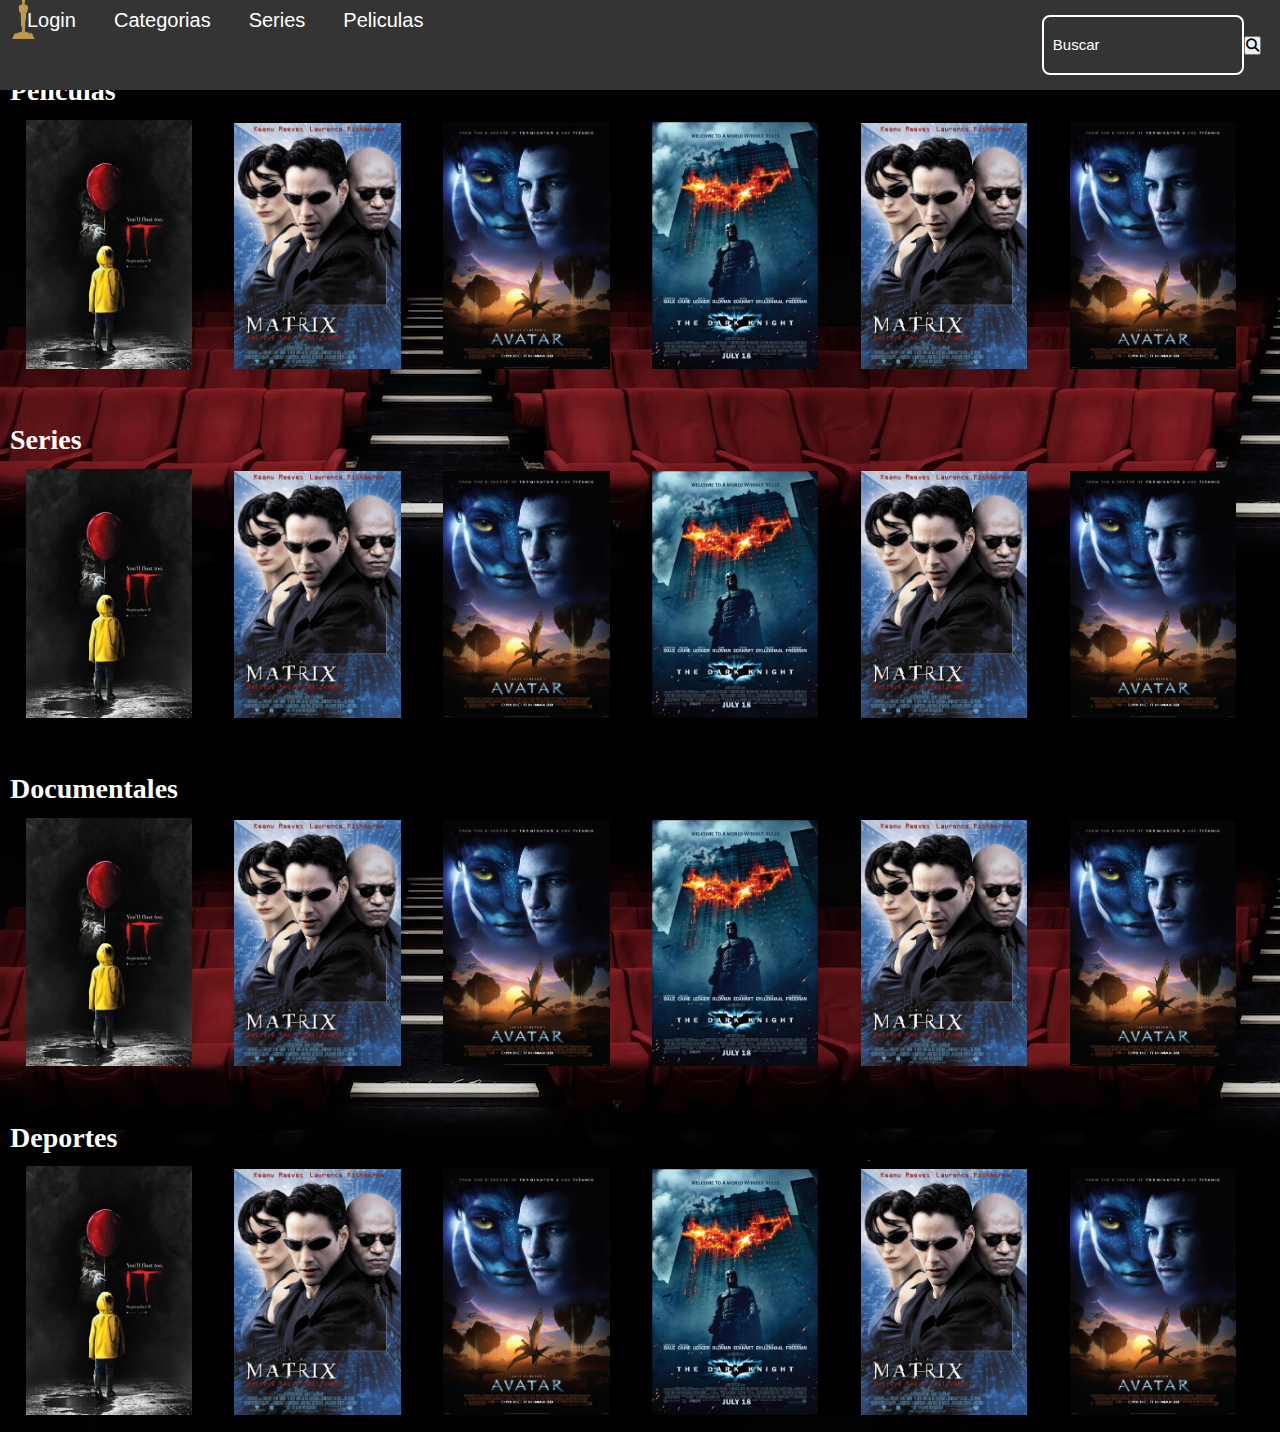
<file: categorias.html>
<!DOCTYPE html>
<html lang="en">
<head>
    <meta charset="UTF-8">
    <meta http-equiv="X-UA-Compatible" content="IE=edge">
    <link rel="stylesheet" href="categorias.css">
    <link rel="stylesheet" href="navbar.css">
    <link rel="stylesheet" href="https://cdnjs.cloudflare.com/ajax/libs/font-awesome/6.2.1/css/all.min.css">
    <link href="https://cdn.jsdelivr.net/npm/bootstrap@5.2.3/dist/css/bootstrap.min.css" rel="stylesheet"
        integrity="sha384-rbsA2VBKQhggwzxH7pPCaAqO46MgnOM80zW1RWuH61DGLwZJEdK2Kadq2F9CUG65" crossorigin="anonymous">
    <meta name="viewport" content="width=device-width, initial-scale=1.0">
    <title>Categorias</title>
</head>
<body>
   
    <header>
        <nav class="navbar_bk">
            <a class="a__logo_bk" href="index.html"><img class="logo_bk" src="oscar.png" alt="Logo"></a>
            <label class="btncheck" for="check"><i class="fa-solid fa-bars"></i></label>
            <input type="checkbox" id="check" name="check">
            <ul class="categorias_bk">
                <li><a href="login.html">Login</a></li>
                <li><a href="categorias.html">Categorias</a></li>
                <li><a href="series.html">Series</a></li>
                <li><a href="peliculas.html">Peliculas</a></li>
            </ul>
            <div class="buscador_bk">
                <input class="input_bk" type="text" name="
                search" placeholder="Buscar" autocomplete="off">
                <button>
                    <i class="fa-solid fa-magnifying-glass"></i>
                </button>
            </div>
        </nav>
    </header>

    <div class="container-fluid">
        <h1 class="h1-tittle-cat" style="color: white;">¡Categorias!</h1>
        <h2 class="h2-tittle-cat"><a href="peliculas.html">Peliculas</a> </h2>
            <img class="img-fluid img-series-hero img-thumbnail " src="pelicula1.jpg" alt="Pelicula">
            <img class="img-fluid img-series-hero img-thumbnail " src="pelicula2.jpg" alt="Pelicula">
            <img class="img-fluid img-series-hero img-thumbnail " src="pelicula3.jpg" alt="Pelicula">
            <img class="img-fluid img-series-hero img-thumbnail " src="pelicula4.jpg" alt="Pelicula">
            <img class="img-fluid img-series-hero img-thumbnail " src="pelicula2.jpg" alt="Pelicula">
            <img class="img-fluid img-series-hero img-thumbnail " src="pelicula3.jpg" alt="Pelicula">
            <h2 class="h2-tittle-cat"><a href="series.html">Series</a></h2>
            <img class="img-fluid img-series-hero img-thumbnail " src="pelicula1.jpg" alt="Pelicula">
            <img class="img-fluid img-series-hero img-thumbnail " src="pelicula2.jpg" alt="Pelicula">
            <img class="img-fluid img-series-hero img-thumbnail " src="pelicula3.jpg" alt="Pelicula">
            <img class="img-fluid img-series-hero img-thumbnail " src="pelicula4.jpg" alt="Pelicula">
            <img class="img-fluid img-series-hero img-thumbnail " src="pelicula2.jpg" alt="Pelicula">
            <img class="img-fluid img-series-hero img-thumbnail " src="pelicula3.jpg" alt="Pelicula">
            <h2 class="h2-tittle-cat"><a href="error404.html">Documentales</a></h2>
            <img class="img-fluid img-series-hero img-thumbnail " src="pelicula1.jpg" alt="Pelicula">
            <img class="img-fluid img-series-hero img-thumbnail " src="pelicula2.jpg" alt="Pelicula">
            <img class="img-fluid img-series-hero img-thumbnail " src="pelicula3.jpg" alt="Pelicula">
            <img class="img-fluid img-series-hero img-thumbnail " src="pelicula4.jpg" alt="Pelicula">
            <img class="img-fluid img-series-hero img-thumbnail " src="pelicula2.jpg" alt="Pelicula">
            <img class="img-fluid img-series-hero img-thumbnail " src="pelicula3.jpg" alt="Pelicula">
            <h2 class="h2-tittle-cat"><a href="error404.html">Deportes</a></h2>
            <img class="img-fluid img-series-hero img-thumbnail " src="pelicula1.jpg" alt="Pelicula">
            <img class="img-fluid img-series-hero img-thumbnail " src="pelicula2.jpg" alt="Pelicula">
            <img class="img-fluid img-series-hero img-thumbnail " src="pelicula3.jpg" alt="Pelicula">
            <img class="img-fluid img-series-hero img-thumbnail " src="pelicula4.jpg" alt="Pelicula">
            <img class="img-fluid img-series-hero img-thumbnail " src="pelicula2.jpg" alt="Pelicula">
            <img class="img-fluid img-series-hero img-thumbnail " src="pelicula3.jpg" alt="Pelicula">
    </div>
    <script
      src="https://cdn.jsdelivr.net/npm/bootstrap@5.2.3/dist/js/bootstrap.bundle.min.js"
      integrity="sha384-kenU1KFdBIe4zVF0s0G1M5b4hcpxyD9F7jL+jjXkk+Q2h455rYXK/7HAuoJl+0I4"
      crossorigin="anonymous"
    ></script>
</body>
</html>
</file>
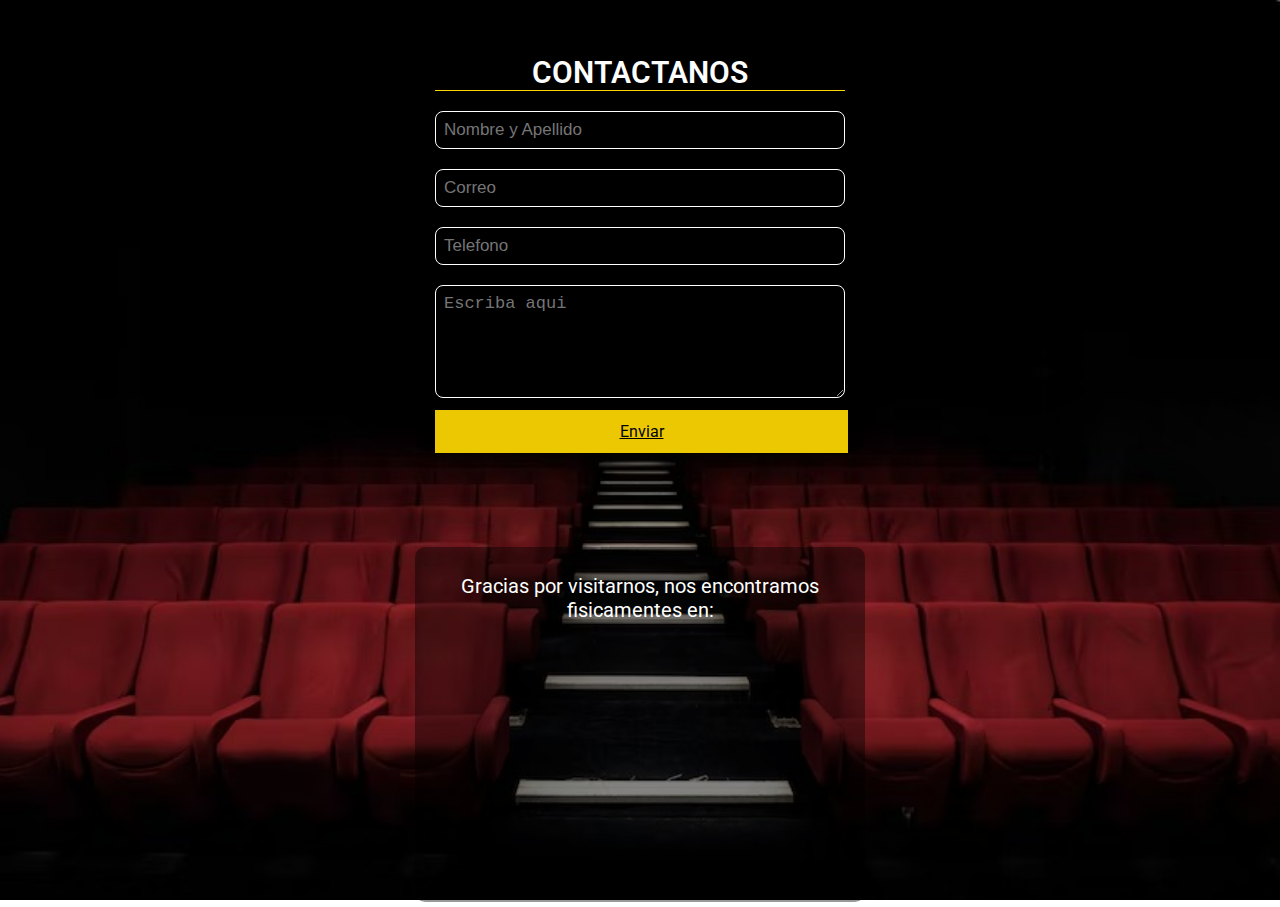
<file: contacto.html>
<!DOCTYPE html>
<html lang="en">
<head>
    <meta charset="UTF-8">
    <meta http-equiv="X-UA-Compatible" content="IE=edge">
    <meta name="viewport" content="width=device-width, initial-scale=1.0">
    <link rel="stylesheet" href="contacto.css">
    <title>Contactanos</title>
</head>
<body>
    
    <div class="container">
        <form action="">
            <h1>CONTACTANOS</h1>
            <input type="text" name="nombre" placeholder="Nombre y Apellido" required>
            <input type="text" name="correo" placeholder="Correo" required>
            <input type="text" name="telefono" placeholder="Telefono" required>
            <textarea name="mensaje" id="" placeholder="Escriba aqui" cols="40" rows="5" required></textarea>
            <a href="error404.html" id="boton">Enviar</a>
        </form>
        <div class="direc">
            <h2>Gracias por visitarnos, nos encontramos fisicamentes en:</h2>
            <iframe src="https://www.google.com/maps/embed?pb=!1m18!1m12!1m3!1d890.0282498872908!2d-65.2073445928407!3d-26.836357995614023!2m3!1f0!2f0!3f0!3m2!1i1024!2i768!4f13.1!3m3!1m2!1s0x94225c0e8ca3262f%3A0x309f7b100d294559!2sEdificio%20576%20Concepto!5e0!3m2!1ses-419!2sar!4v1670713555304!5m2!1ses-419!2sar" width="200" height="200" style="border:0;" allowfullscreen="" loading="lazy" referrerpolicy="no-referrer-when-downgrade"></iframe> 
        </div>
    </div>
    
</body>
</html>
</file>
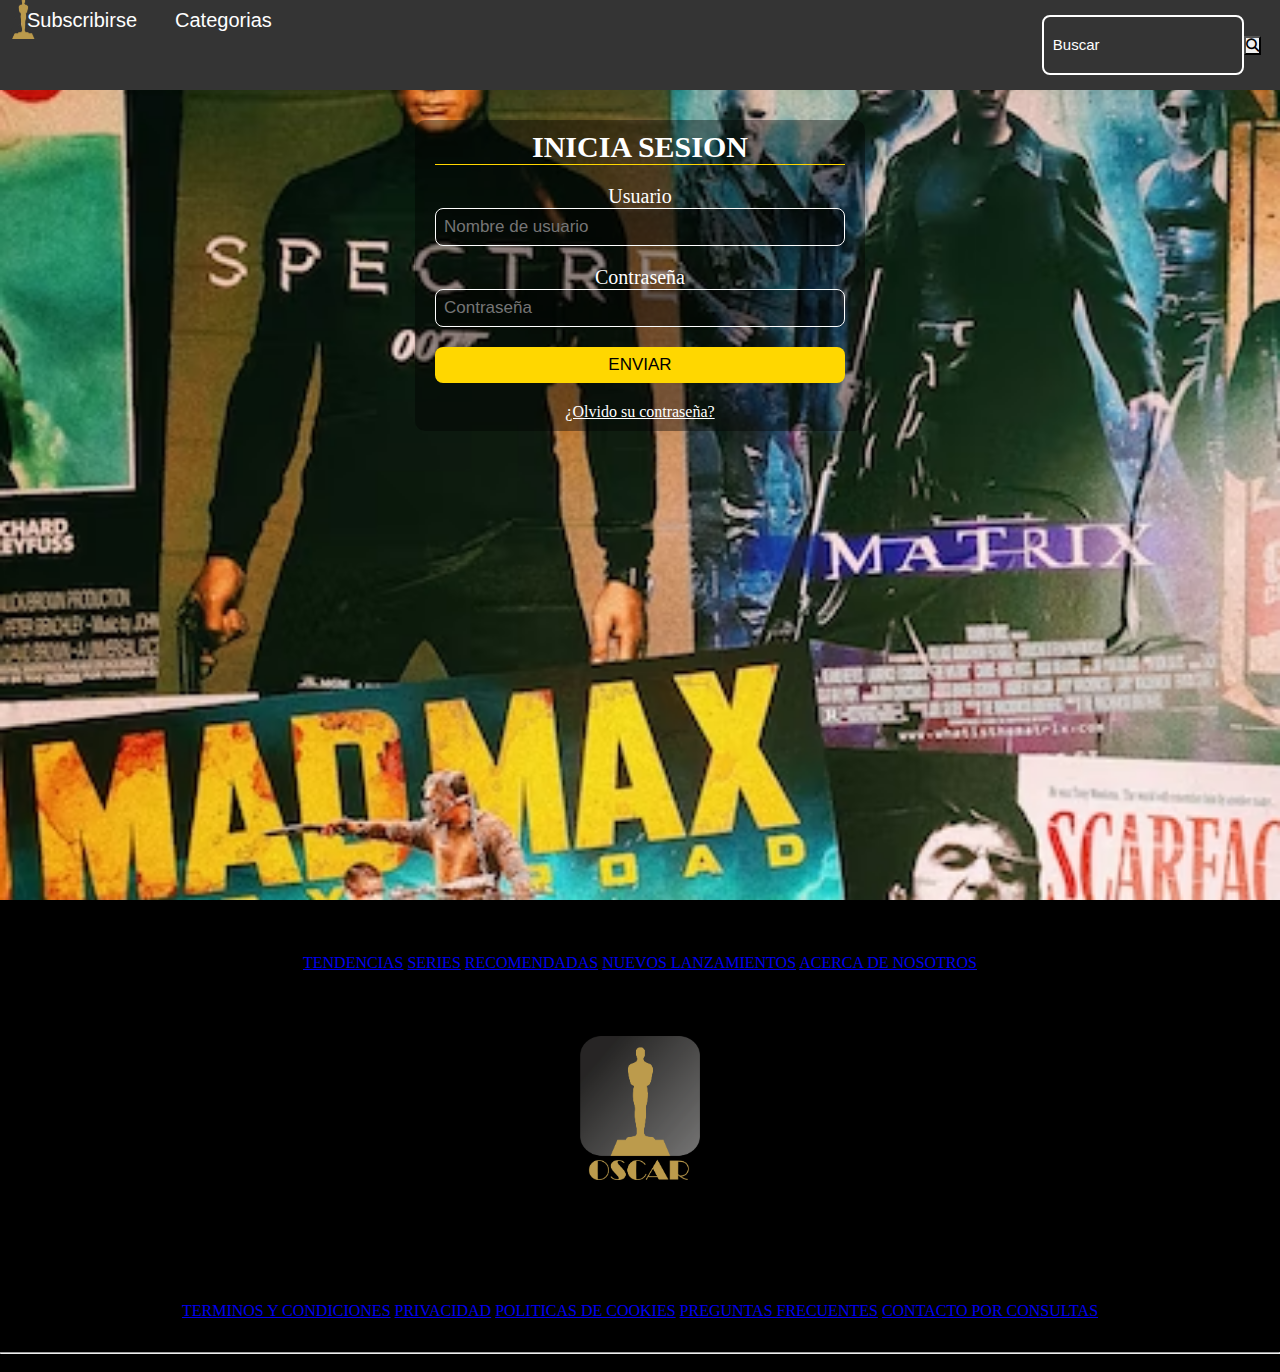
<file: login.html>
<!DOCTYPE html>
<html lang="en">
<head>
    <meta charset="UTF-8">
    <meta http-equiv="X-UA-Compatible" content="IE=edge">
    <link rel="stylesheet" href="navbar.css">
    <link rel="stylesheet" href="stylemarcos.css">
    <link rel="stylesheet" href="navbar.css">
    <link rel="stylesheet" href="stylemayra.css">
    <link rel="stylesheet" href="https://cdnjs.cloudflare.com/ajax/libs/font-awesome/6.2.1/css/all.min.css">
    <!-- CSS only -->
<link href="https://cdn.jsdelivr.net/npm/bootstrap@5.2.3/dist/css/bootstrap.min.css" rel="stylesheet" integrity="sha384-rbsA2VBKQhggwzxH7pPCaAqO46MgnOM80zW1RWuH61DGLwZJEdK2Kadq2F9CUG65" crossorigin="anonymous">
    <meta name="viewport" content="width=device-width, initial-scale=1.0">
    <title>Document</title>
</head>
<body>
   
    <header>
        <nav class="navbar_bk">
            <a class="a__logo_bk" href="index.html"><img class="logo_bk" src="oscar.png" alt="Logo"></a>
            <label class="btncheck" for="check"><i class="fa-solid fa-bars"></i></label>
            <input type="checkbox" id="check" name="check">
            <ul class="categorias_bk">
                <li><a href="subscripcion.html">Subscribirse</a></li>
                <li><a href="categorias.html">Categorias</a></li>
                
            </ul>
            <div class="buscador_bk">
                <input class="input_bk" type="text" name="
                search" placeholder="Buscar" autocomplete="off">
                <button>
                    <i class="fa-solid fa-magnifying-glass"></i>
                </button>
            </div>
        </nav>
    </header>


<div class="container-fluid">
   
    <form class="form-login" action="">
        <h1>INICIA SESION</h1>

        <label class="label-l" for="">Usuario</label> 
        <input class="block-d" type="text" name="Usuario" id="" placeholder="Nombre de usuario" required> 
        <label class="label-l" for="">Contraseña</label> 
        <input class="block-d" type="password" name="Contraseña" id="" placeholder="Contraseña" required>
        <input class="block-d" type="submit" value="ENVIAR" id="boton" src="error404.html">
        <a class="olvido" href="error404.html">¿Olvido su contraseña?</a>
    </form>
</div>
<footer class="bg-dark text-light py-4">
    <div class=" row ">

        <div class="col-md-12 col-lg-6 col-xl-3 mx-auto mt-3">
            <div class="demo">
                <div class="card-body">
                    <h3 class="card-title text-danger">PRODUCTOS</h3>
                    <nav class="nav flex-column">
                        <a class="nav-link text-light active" aria-current="page" href="error404.html">TENDENCIAS</a>
                        <a class="nav-link text-light" href="error404.html">SERIES</a>
                        <a class="nav-link text-light" href="error404.html">RECOMENDADAS</a>
                        <a class="nav-link text-light" href="error404.html">NUEVOS LANZAMIENTOS</a>

                        <a href="nosotros.html" class="btn btn-primary">ACERCA DE NOSOTROS</a>
                </div>
            </div>
        </div>
        <div class="col-md-12 col-lg-6 col-xl-3 mx-auto mt-3">
            <div class="demo">
                <div class="card-body">
                    <div class="text-center">
                        <img src="oscarlog.png"
                            class="img-fluid img-footer-mayra"
                            alt="Logo">
                    </div>
                    <i class="fa-solid fa-phone fa-2x m-2"></i>
                    <i class="fa-brands fa-facebook fa-2x m-2"></i>
                    <i class="fa-brands fa-instagram fa-2x m-2"></i>
                    <i class="fa-brands fa-twitter fa-2x m-2"></i>
                </div>

            </div>

        </div>
        <div class="col-md-12 col-lg-6 col-xl-3 mx-auto mt-3">
            <div class="demo">
                <div class="card-body">
                    <h3 class="card-title text-danger">LEGALES</h3>
                    <nav class="nav flex-column">
                        <a class="nav-link text-light active" aria-current="page" href="error404.html">TERMINOS Y
                            CONDICIONES</a>
                        <a class="nav-link text-light" href="error404.html">PRIVACIDAD</a>
                        <a class="nav-link text-light" href="error404.html">POLITICAS DE COOKIES</a>
                        <a class="nav-link text-light" href="error404.html">PREGUNTAS FRECUENTES</a>
                        <a href="contacto.html" class="btn btn-primary">CONTACTO POR CONSULTAS</a>
                </div>
            </div>
        </div>
        <hr>
        <p class="container text-center">&copy; Todos los derechos reservados</p>
    </div>
</footer>
   
<script src="https://cdn.jsdelivr.net/npm/bootstrap@5.2.3/dist/js/bootstrap.bundle.min.js" integrity="sha384-kenU1KFdBIe4zVF0s0G1M5b4hcpxyD9F7jL+jjXkk+Q2h455rYXK/7HAuoJl+0I4" crossorigin="anonymous"></script>
</body>
</html>
</file>
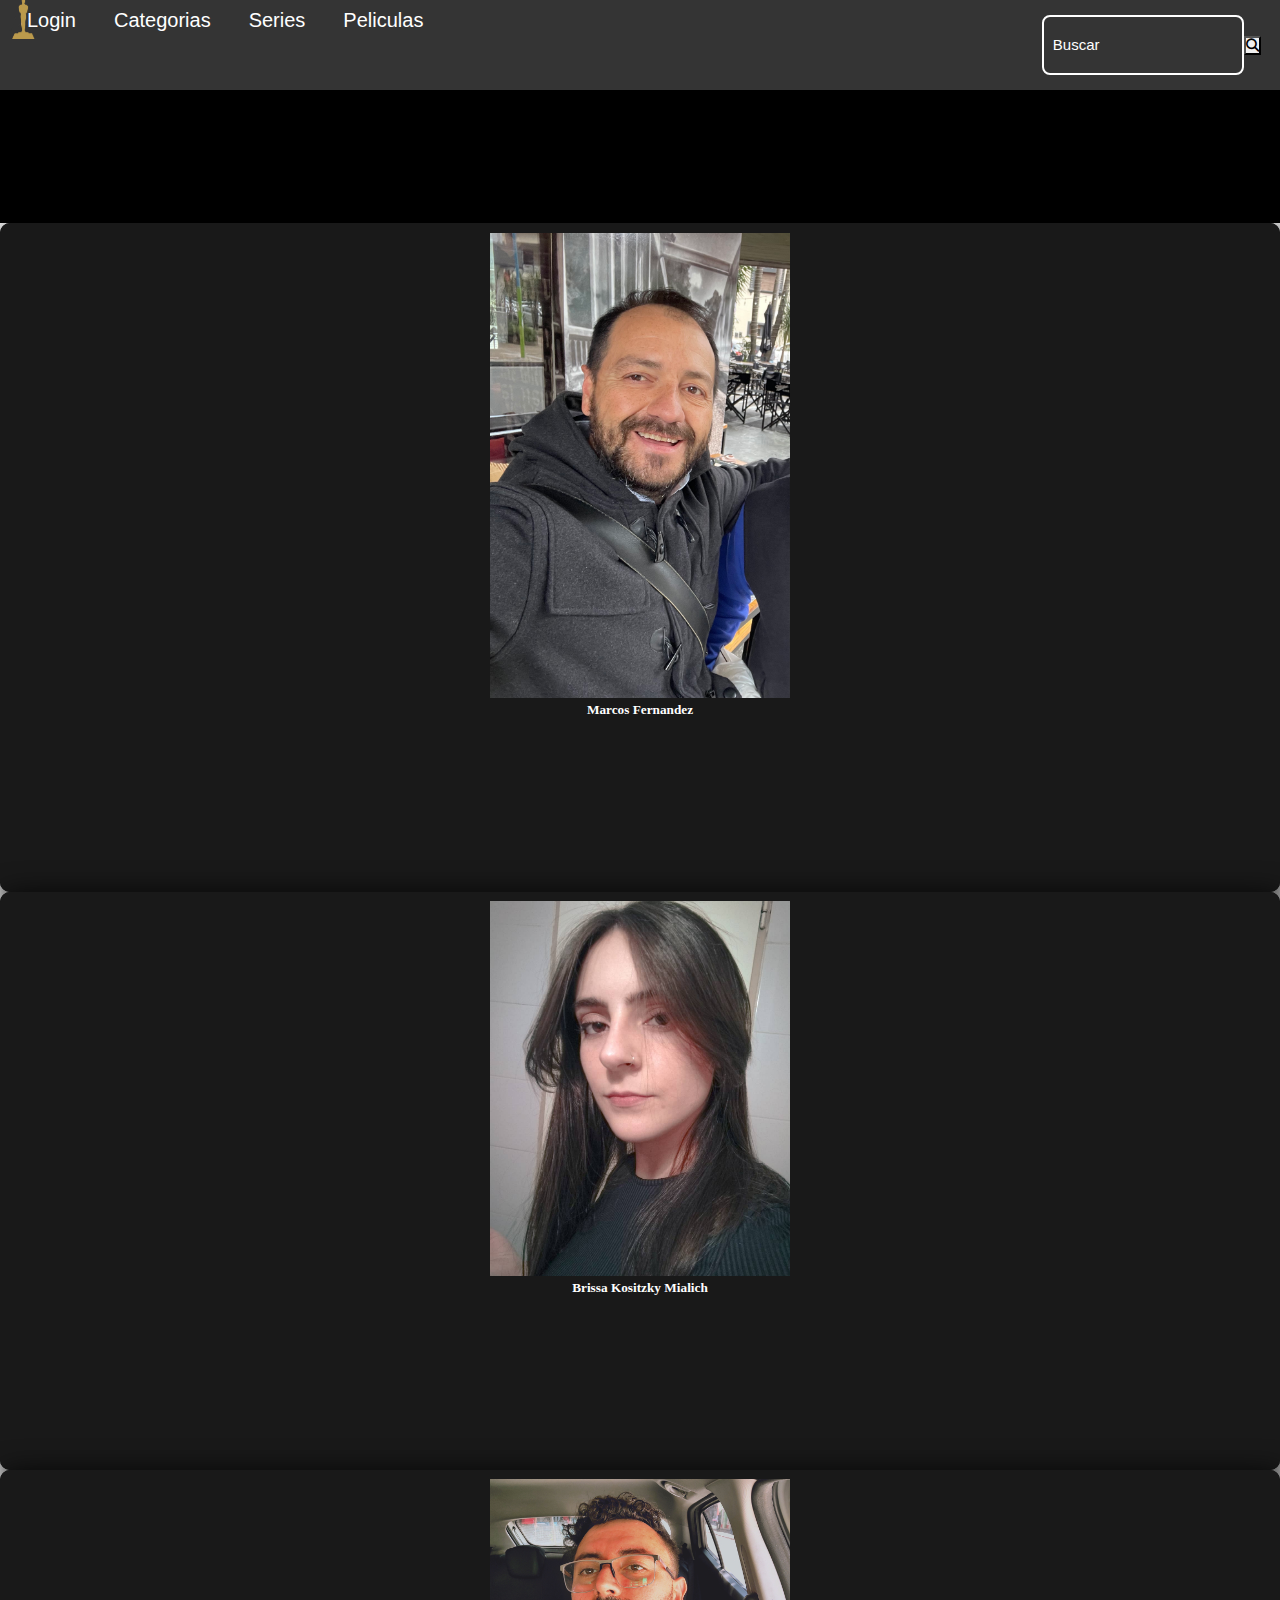
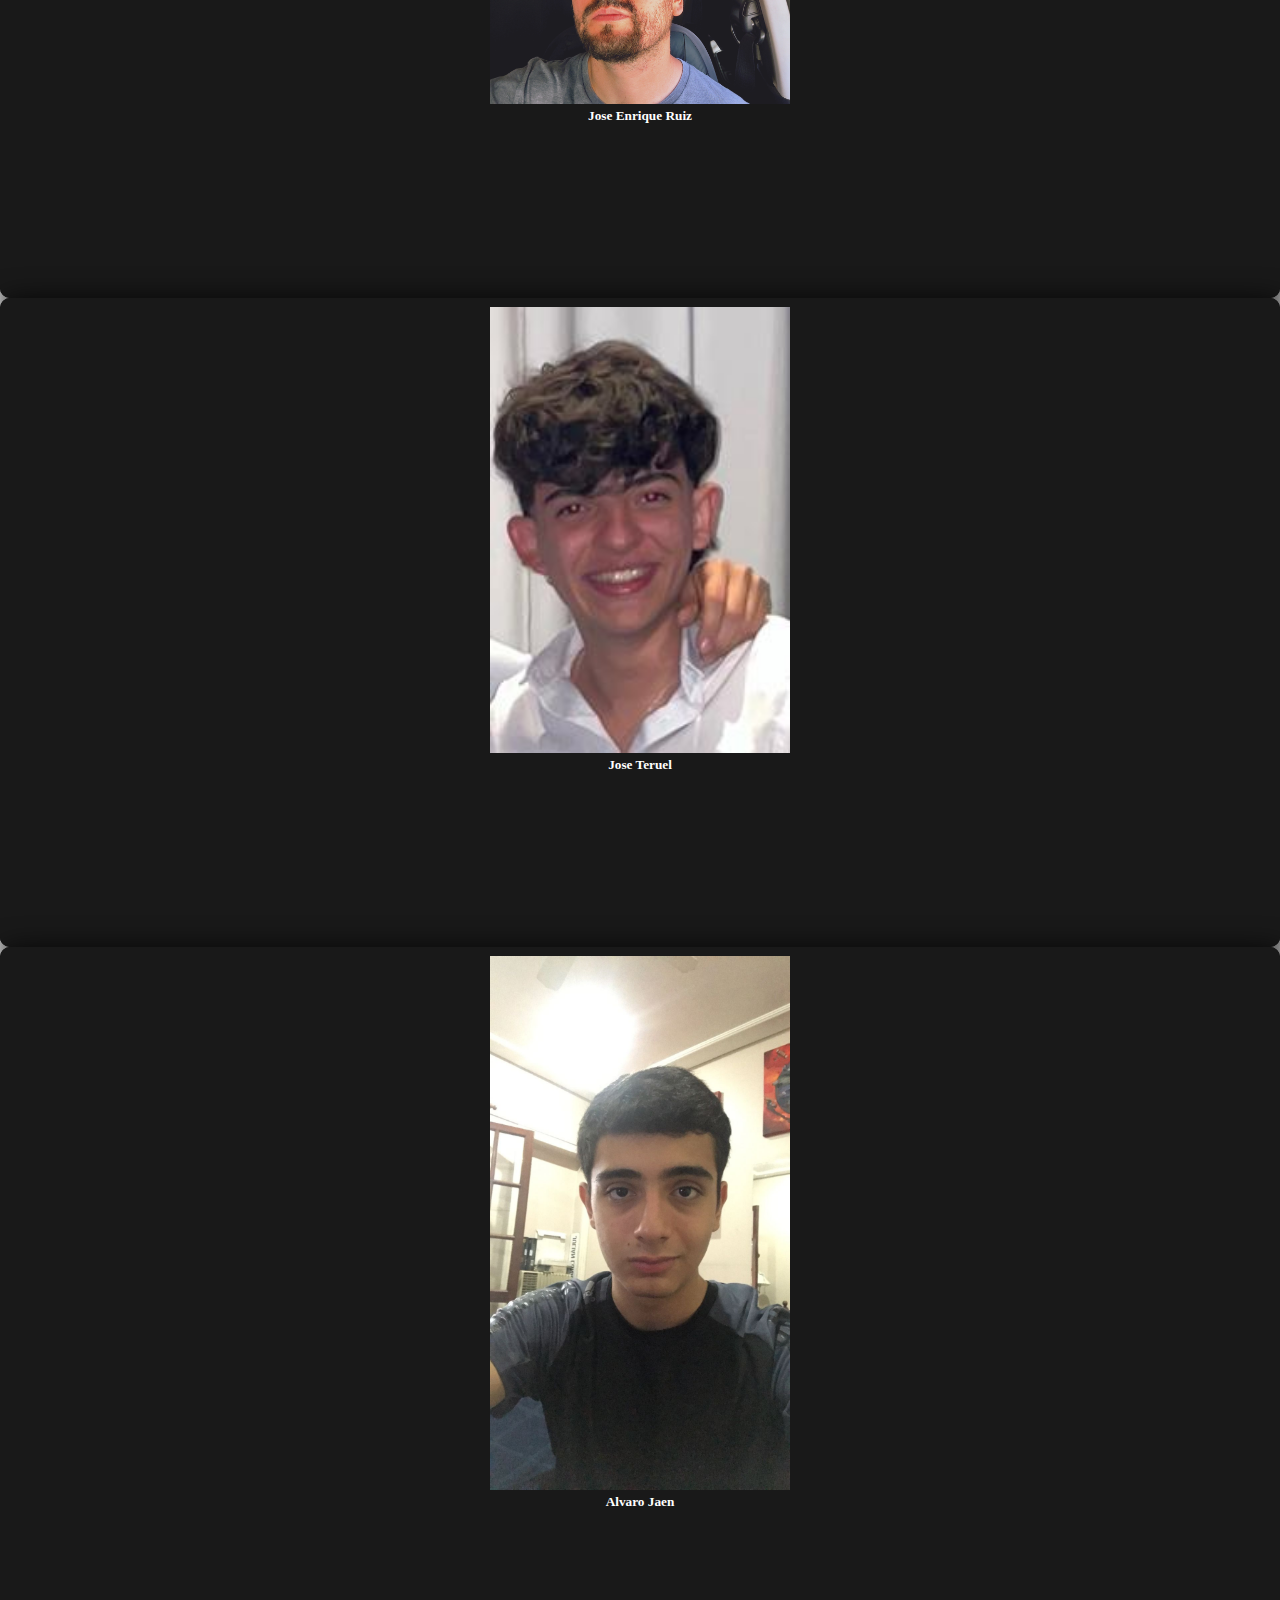
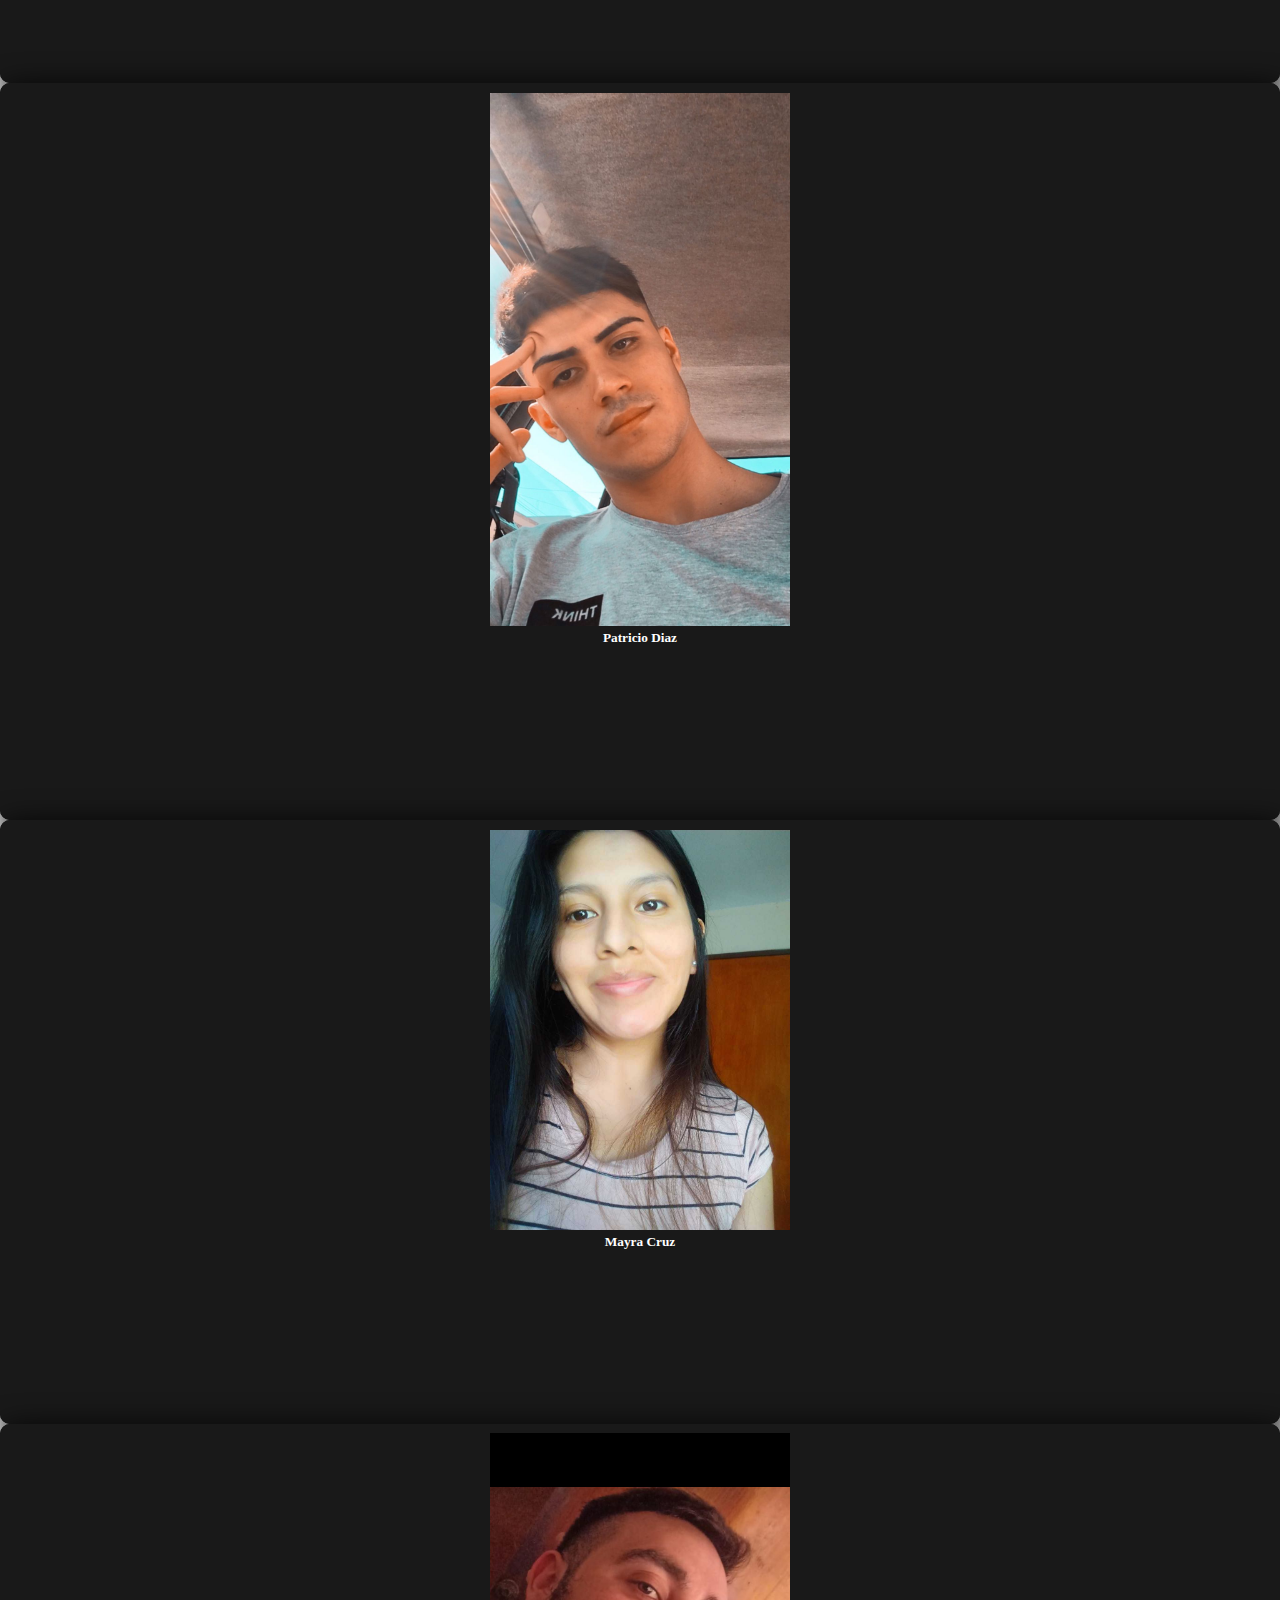
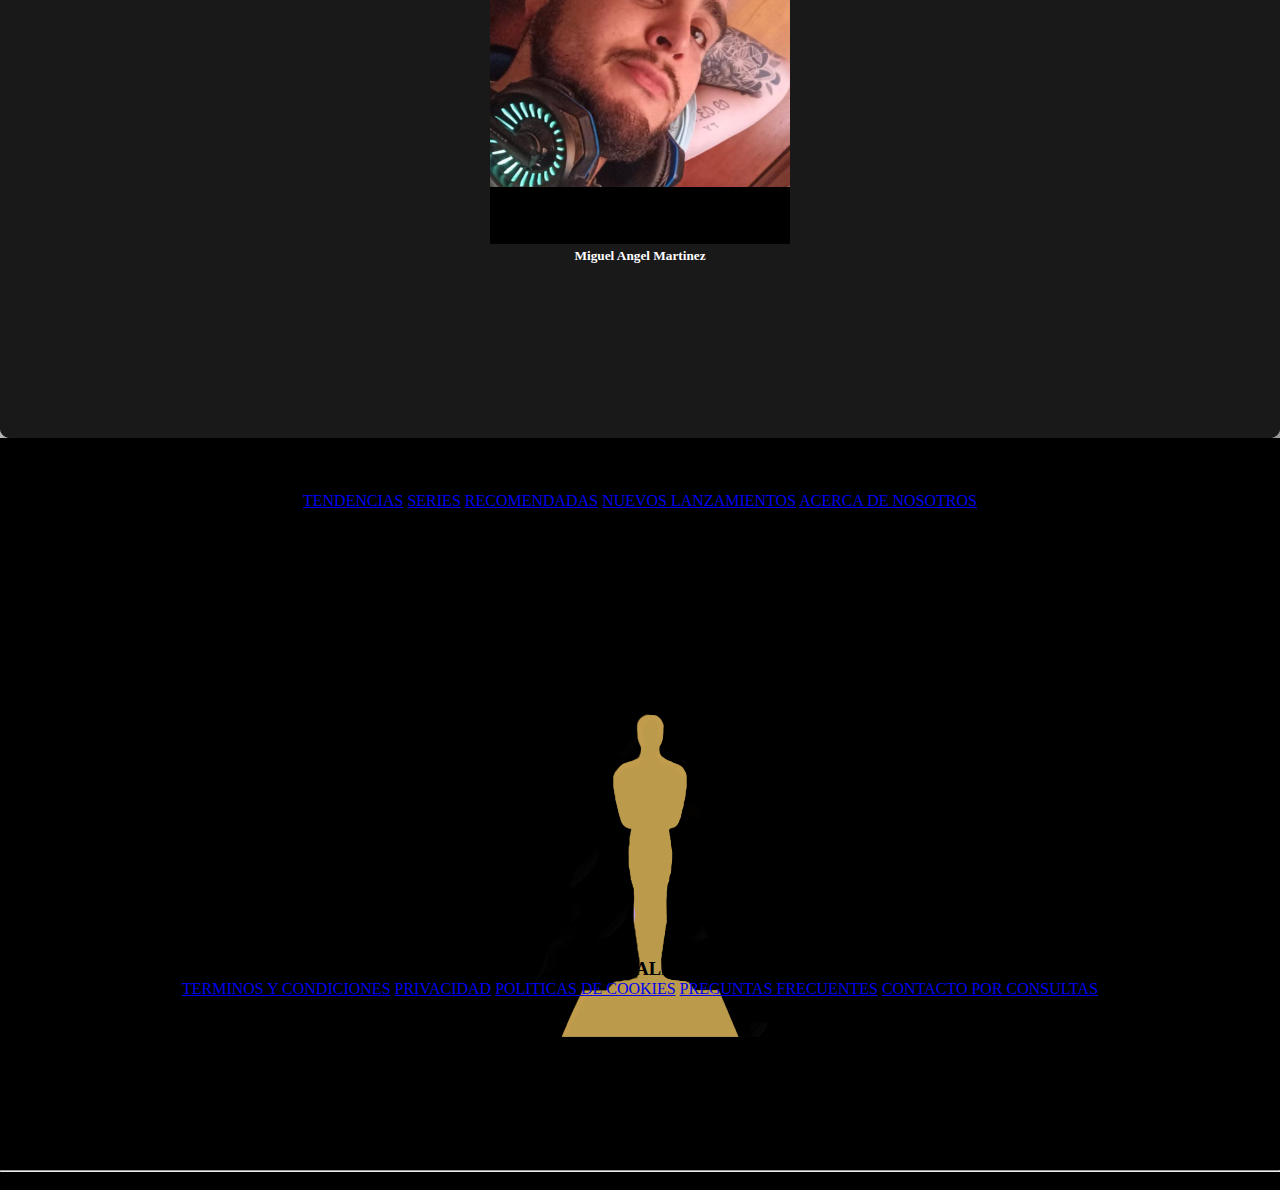
<file: nosotros.html>
<!DOCTYPE html>
<html lang="en">
<head>
    <meta charset="UTF-8">
    <meta http-equiv="X-UA-Compatible" content="IE=edge">
    <link rel="stylesheet" href="styleM.css">
    <link rel="stylesheet" href="stylemayra.css">
    <link rel="stylesheet" href="navbar.css">
    <link rel="stylesheet" href="https://cdnjs.cloudflare.com/ajax/libs/font-awesome/6.2.1/css/all.min.css">
    <meta name="viewport" content="width=device-width, initial-scale=1.0">
    <link href="https://cdn.jsdelivr.net/npm/bootstrap@5.2.3/dist/css/bootstrap.min.css" rel="stylesheet" integrity="sha384-rbsA2VBKQhggwzxH7pPCaAqO46MgnOM80zW1RWuH61DGLwZJEdK2Kadq2F9CUG65" crossorigin="anonymous">
    <title>Document</title>
</head>
<body>
  
  <header>
    <nav class="navbar_bk">
        <a class="a__logo_bk" href="../Home/index.html"><img class="logo_bk" src="oscar.png" alt="Logo"></a>
        <label class="btncheck" for="check"><i class="fa-solid fa-bars"></i></label>
        <input type="checkbox" id="check" name="check">
        <ul class="categorias_bk">
            <li><a href="login.html">Login</a></li>
            <li><a href="categorias.html">Categorias</a></li>
            <li><a href="series.html">Series</a></li>
            <li><a href="peliculas.html">Peliculas</a></li>
        </ul>
        <div class="buscador_bk">
            <input class="input_bk" type="text" name="
            search" placeholder="Buscar" autocomplete="off">
            <button>
                <i class="fa-solid fa-magnifying-glass"></i>
            </button>
        </div>
    </nav>
</header>
  <div class="tittle-group">

    <h1>Rolling Code</h1>
    <h2>Full stack</h2>
    <h3>Comision 34i</h3>
    <h4>Grupo 3: The Queens and King of the code</h4>
    <h5>El que programa al ultimo programa mejor xD</h5>
  </div>

    <div class="container container-Hero">
    <div class="container-fluid">
      
        <div class="row row-cols-1 row-cols-md-3 g-4">
            <div class="col">
              <div class="card h-100 shadow-hero backcolor-hero">
                <img src="Marcosfernandez.jpeg" class="card-img-top img-fluid" alt="...">
                <div class="card-body">
                  <h5 class="card-title">Marcos Fernandez</h5>
                  <p class="card-text"></p>
                </div>
              </div>
            </div>
            <div class="col">
                <div class="card h-100 shadow-hero backcolor-hero" >
                  <img src="Brisa.jpg" class="card-img-top img-fluid" alt="...">
                  <div class="card-body">
                    <h5 class="card-title">Brissa Kositzky Mialich</h5>
                    <p class="card-text"></p>
                  </div>
                </div>
              </div>
              <div class="col">
                <div class="card h-100 shadow-hero backcolor-hero">
                  <img src="Joseruiz.jpg" class="card-img-top img-fluid" alt="...">
                  <div class="card-body">
                    <h5 class="card-title">Jose Enrique Ruiz</h5>
                    <p class="card-text"></p>
                  </div>
                </div>
              </div>
              <div class="col">
                <div class="card h-100 shadow-hero backcolor-hero">
                  <img src="JoseTeruel.jpeg" class="card-img-top img-fluid" alt="...">
                  <div class="card-body">
                    <h5 class="card-title">Jose Teruel</h5>
                    <p class="card-text"></p>
                  </div>
                </div>
              </div>
              <div class="col">
                <div class="card h-100 shadow-hero backcolor-hero">
                  <img src="alvarojaen.jpeg" class="card-img-top img-fluid" alt="...">
                  <div class="card-body">
                    <h5 class="card-title">Alvaro Jaen</h5>
                    <p class="card-text"></p>
                  </div>
                </div>
              </div>
            <div class="col">
              <div class="card h-100 shadow-hero backcolor-hero">
                <img src="patricio.jpg" class="card-img-top img-fluid" alt="...">
                <div class="card-body">
                  <h5 class="card-title">Patricio Diaz</h5>
                  <p class="card-text"></p>
                </div>
              </div>
            </div>
            <div class="col">
              <div class="card h-100 shadow-hero backcolor-hero">
                <img src="mayra.jpg" class="card-img-top img-fluid" alt="...">
                <div class="card-body">
                  <h5 class="card-title">Mayra Cruz</h5>
                  <p class="card-text"></p>
                </div>
              </div>
            </div>
            <div class="col">
              <div class="card h-100 shadow-hero backcolor-hero">
                <img src="miguelangel.png" class="card-img-top img-fluid" alt="...">
                <div class="card-body">
                  <h5 class="card-title">Miguel Angel Martinez</h5>
                  <p class="card-text"></p>
                </div>
              </div>
            </div>
          </div>
    </div>
</div>

<footer class="bg-dark text-light py-4">
  <div class=" row ">

      <div class="col-md-12 col-lg-6 col-xl-3 mx-auto mt-3">
          <div class="demo">
              <div class="card-body">
                  <h3 class="card-title text-danger">PRODUCTOS</h3>
                  <nav class="nav flex-column">
                      <a class="nav-link text-light active" aria-current="page" href="error404.html">TENDENCIAS</a>
                      <a class="nav-link text-light" href="error404.html">SERIES</a>
                      <a class="nav-link text-light" href="error404.html">RECOMENDADAS</a>
                      <a class="nav-link text-light" href="error404.html">NUEVOS LANZAMIENTOS</a>

                      <a href="nosotros.html" class="btn btn-primary">ACERCA DE NOSOTROS</a>
              </div>
          </div>
      </div>
      <div class="col-md-12 col-lg-6 col-xl-3 mx-auto mt-3">
          <div class="demo">
              <div class="card-body">
                  <div class="text-center">
                      <img src="oscar.png"
                          class="img-fluid"
                          alt="logooscar">
                      <br> </br>
                  </div>
                  <i class="fa-solid fa-phone fa-2x m-2"></i>
                  <i class="fa-brands fa-facebook fa-2x m-2"></i>
                  <i class="fa-brands fa-instagram fa-2x m-2"></i>
                  <i class="fa-brands fa-twitter fa-2x m-2"></i>
              </div>

          </div>

      </div>
      <div class="col-md-12 col-lg-6 col-xl-3 mx-auto mt-3">
          <div class="demo">
              <div class="card-body">
                  <h3 class="card-title text-danger">LEGALES</h3>
                  <nav class="nav flex-column">
                      <a class="nav-link text-light active" aria-current="page" href="error404.html">TERMINOS Y
                          CONDICIONES</a>
                      <a class="nav-link text-light" href="error404.html">PRIVACIDAD</a>
                      <a class="nav-link text-light" href="error404.html">POLITICAS DE COOKIES</a>
                      <a class="nav-link text-light" href="error404.html">PREGUNTAS FRECUENTES</a>
                      <a href="contacto.html" class="btn btn-primary">CONTACTO POR CONSULTAS</a>
              </div>
          </div>
      </div>
      <hr>
      <p class="container text-center">&copy; Todos los derechos reservados</p>
  </div>
</footer>

    <script src="https://cdn.jsdelivr.net/npm/bootstrap@5.2.3/dist/js/bootstrap.bundle.min.js" integrity="sha384-kenU1KFdBIe4zVF0s0G1M5b4hcpxyD9F7jL+jjXkk+Q2h455rYXK/7HAuoJl+0I4" crossorigin="anonymous"></script>
</body>
</html>
</file>
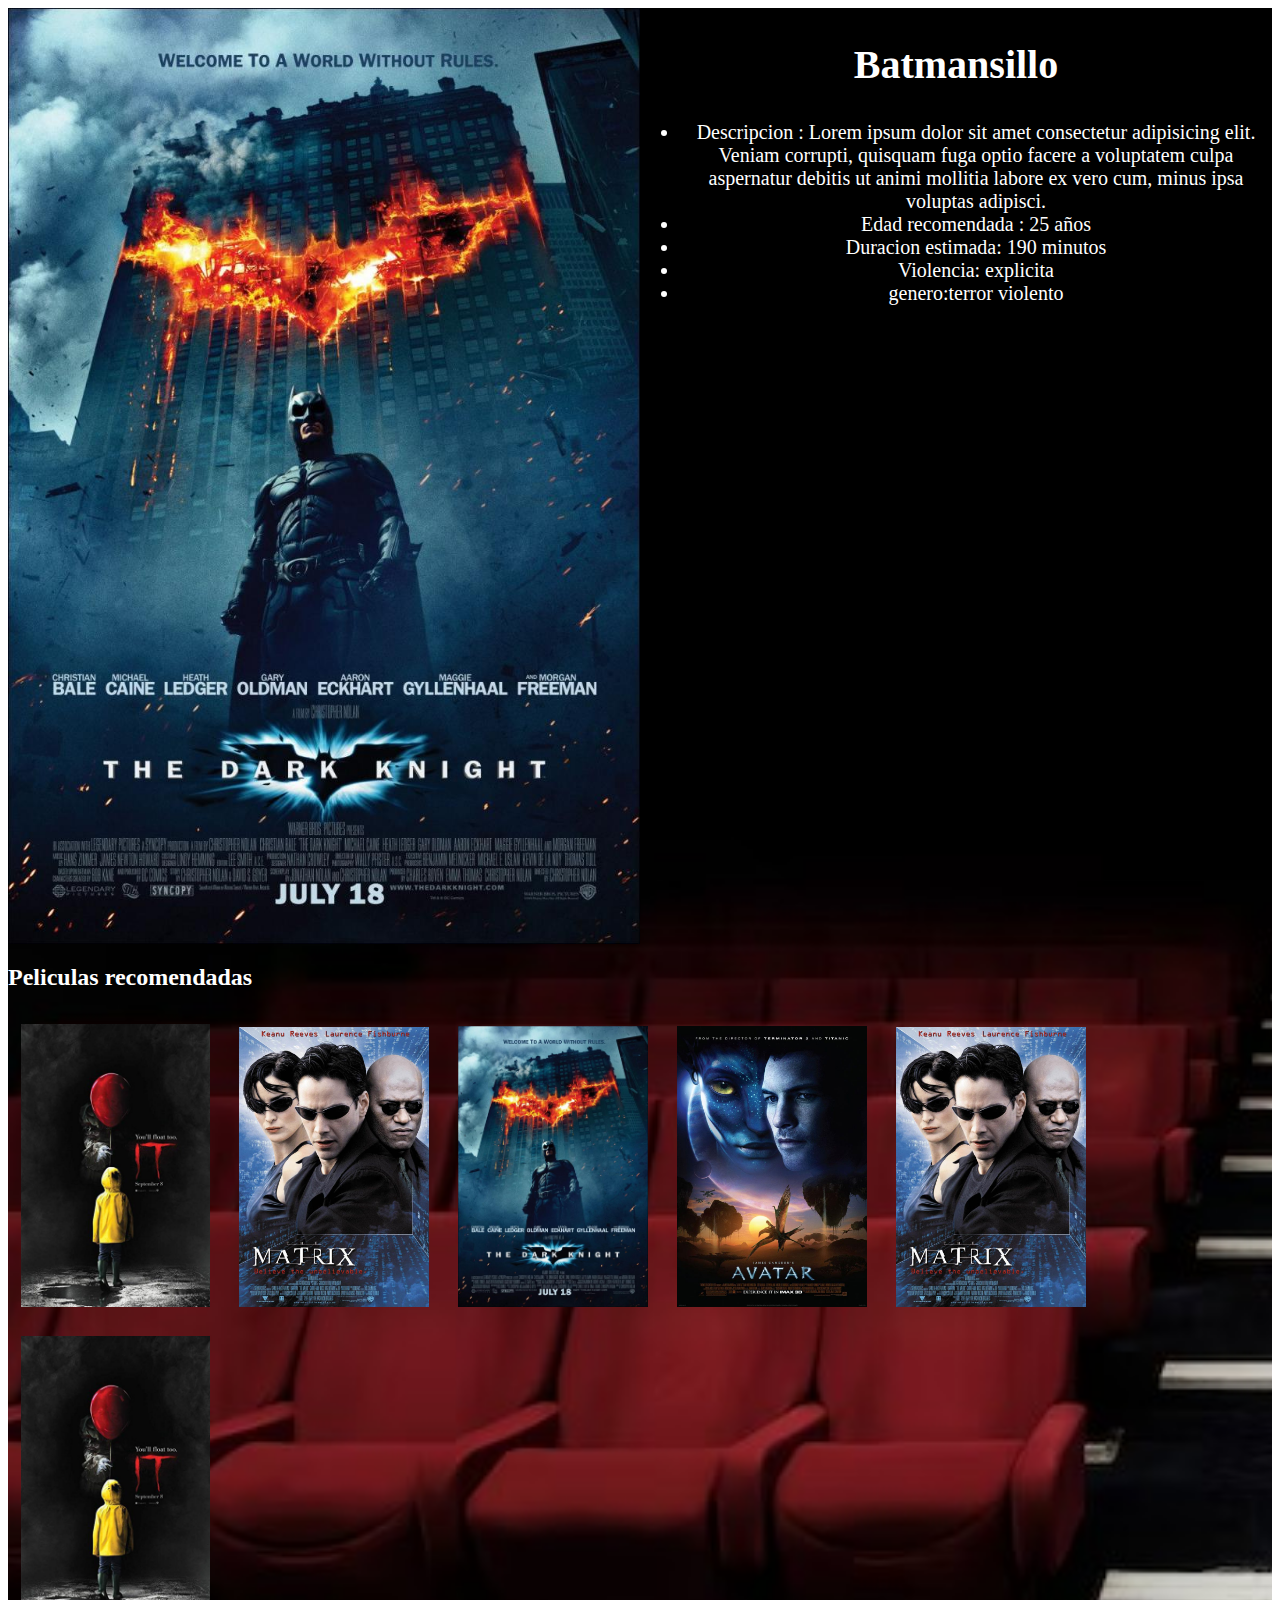
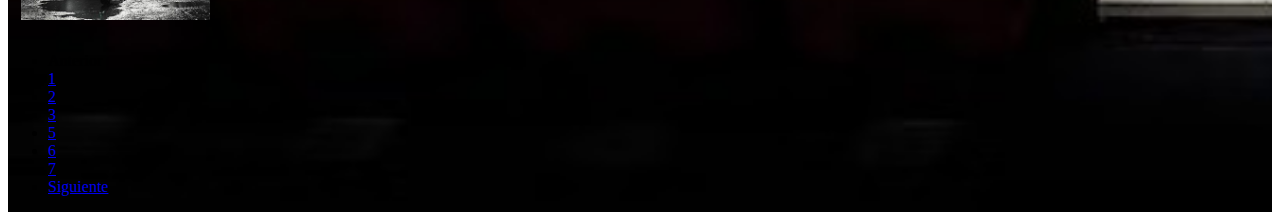
<file: peliculas.html>
<!DOCTYPE html>
<html lang="en">
<head>
    <meta charset="UTF-8">
    <link rel="stylesheet" href="peliculas.css">
    <link
      href="https://cdn.jsdelivr.net/npm/bootstrap@5.2.3/dist/css/bootstrap.min.css"
      rel="stylesheet"
      integrity="sha384-rbsA2VBKQhggwzxH7pPCaAqO46MgnOM80zW1RWuH61DGLwZJEdK2Kadq2F9CUG65"
      crossorigin="anonymous"
    />
    <meta http-equiv="X-UA-Compatible" content="IE=edge">
    <meta name="viewport" content="width=device-width, initial-scale=1.0">
    <title>Peliculas</title>
</head>
<body>
    <div class="container-fluid">
       
       <div class="section-series">
        <div class="left-right-first">
            
            <img class="left-first" src="pelicula4.jpg" alt="">
            <div class="right-first">
                <h2>Batmansillo</h2>
                <ul>
                    <li>Descripcion : Lorem ipsum dolor sit amet consectetur adipisicing elit. 
                        Veniam corrupti, quisquam fuga optio facere a voluptatem culpa aspernatur 
                        debitis ut animi mollitia 
                        labore ex vero cum, minus ipsa voluptas adipisci. </li>
                    <li>Edad recomendada : 25 años </li>
                    <li>Duracion estimada: 190 minutos </li>
                    <li>Violencia: explicita </li>
                    <li>genero:terror violento </li>
                </ul>
            </div>
        </div>
        <div class="section-lef-series">
            <h2 style="color: white;" >Peliculas recomendadas </h2>
            <img class="img-fluid img-series-hero" src="pelicula1.jpg" alt="">
            <img class="img-fluid img-series-hero" src="pelicula2.jpg" alt="">
            <img class="img-fluid img-series-hero" src="pelicula4.jpg" alt="">
            <img class="img-fluid img-series-hero" src="pelicula3.jpg" alt="">
            <img class="img-fluid img-series-hero" src="pelicula2.jpg" alt="">
            <img class="img-fluid img-series-hero" src="pelicula1.jpg" alt="">
            <nav aria-label="Page navigation example ">
                <ul class="pagination justify-content-end ">
                  <li class="page-item disabled">
                    <a class="page-link ">Anterior</a>
                  </li>
                  <li class="page-item"><a class="page-link" href="#">1</a></li>
                  <li class="page-item"><a class="page-link" href="#">2</a></li>
                  <li class="page-item"><a class="page-link" href="#">3</a></li>
                  <li class="page-item"><a class="page-link" href="#">5</a></li>
                  <li class="page-item"><a class="page-link" href="#">6</a></li>
                  <li class="page-item"><a class="page-link" href="#">7</a></li>
                  <li class="page-item">
                    <a class="page-link" href="#">Siguiente</a>
                  </li>
                </ul>
              </nav>
            
                    
            
          </div>
       </div>

    </div>
    <script
      src="https://cdn.jsdelivr.net/npm/bootstrap@5.2.3/dist/js/bootstrap.bundle.min.js"
      integrity="sha384-kenU1KFdBIe4zVF0s0G1M5b4hcpxyD9F7jL+jjXkk+Q2h455rYXK/7HAuoJl+0I4"
      crossorigin="anonymous"
    ></script>
</body>
</html>
</file>
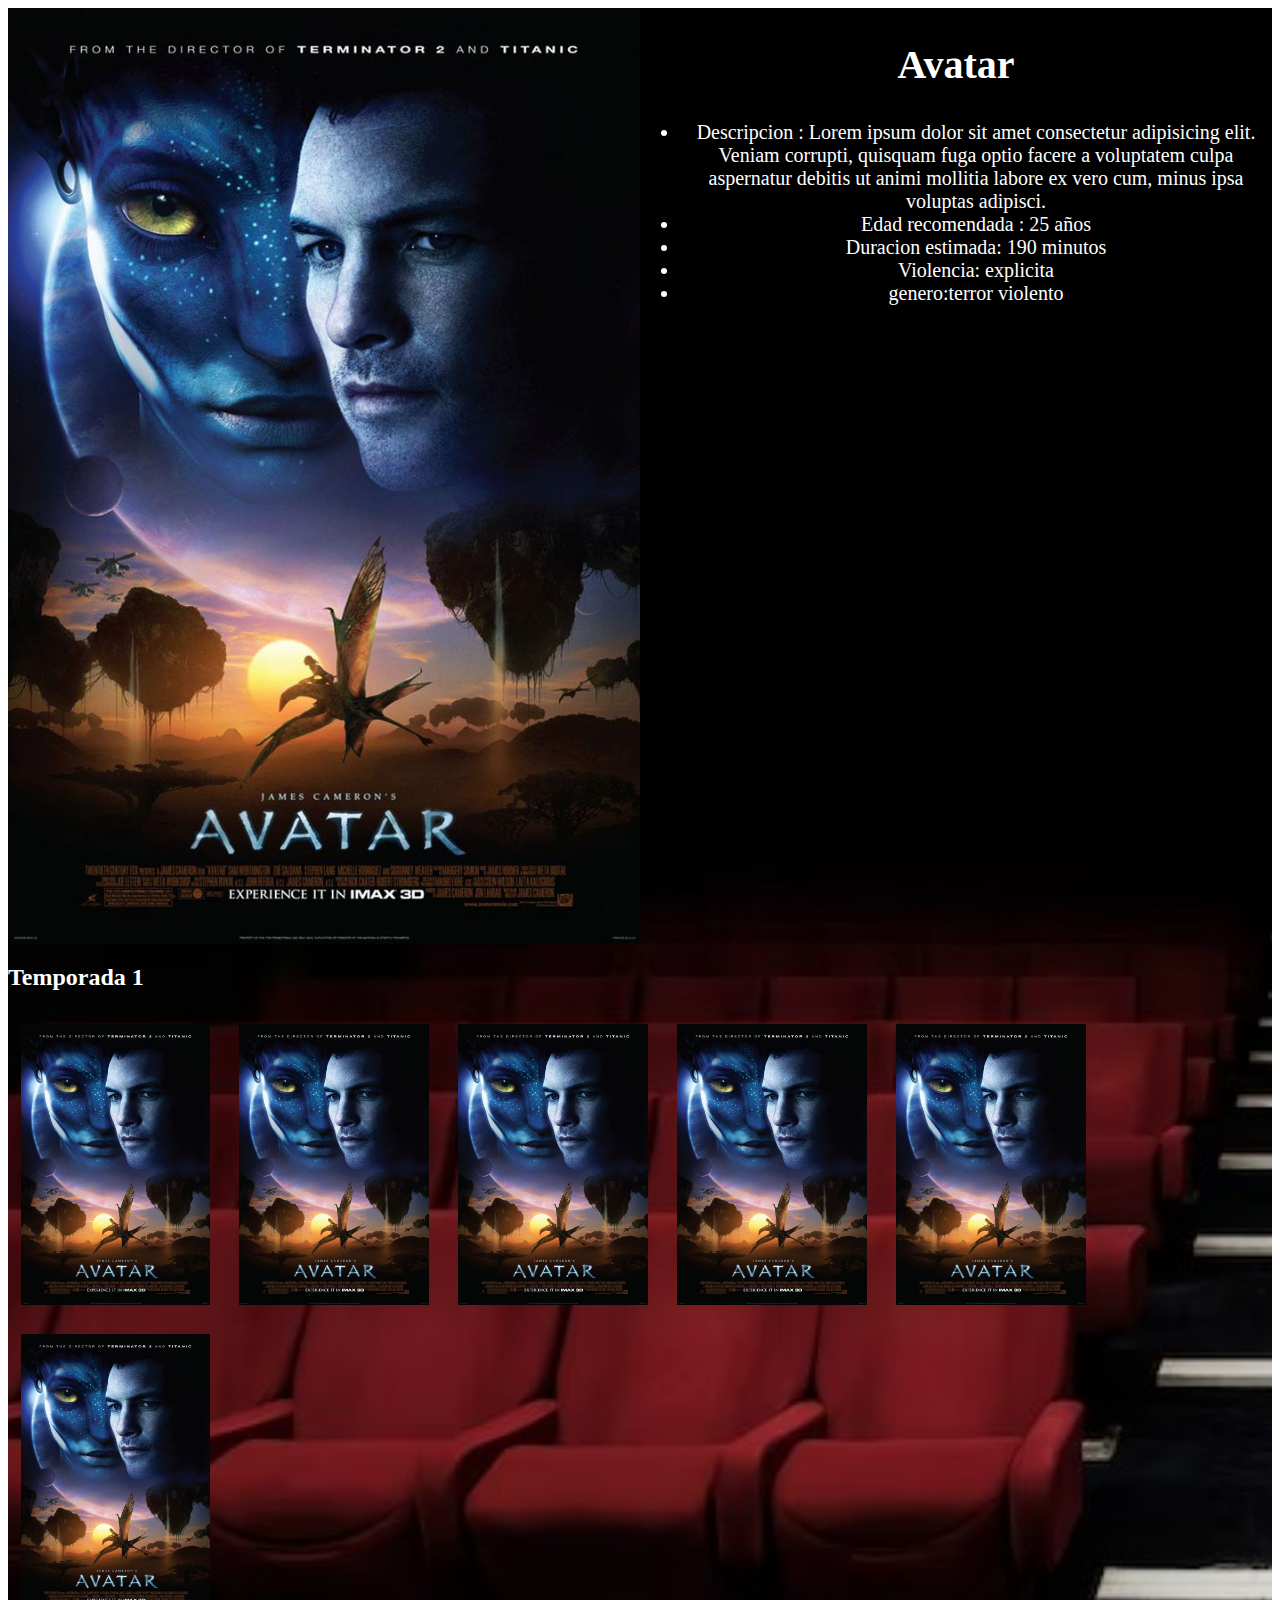
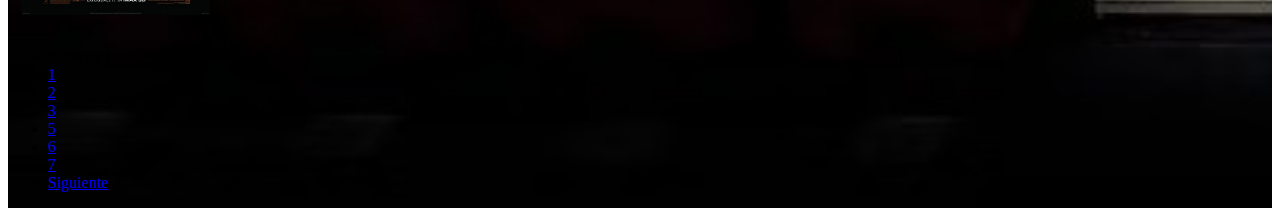
<file: series.html>
<!DOCTYPE html>
<html lang="en">
<head>
    <meta charset="UTF-8">
    <link rel="stylesheet" href="series.css">
    <link
      href="https://cdn.jsdelivr.net/npm/bootstrap@5.2.3/dist/css/bootstrap.min.css"
      rel="stylesheet"
      integrity="sha384-rbsA2VBKQhggwzxH7pPCaAqO46MgnOM80zW1RWuH61DGLwZJEdK2Kadq2F9CUG65"
      crossorigin="anonymous"/>
    <meta http-equiv="X-UA-Compatible" content="IE=edge">
    <meta name="viewport" content="width=device-width, initial-scale=1.0">
    <title>Series</title>
</head>
<body>
    <div class="container-fluid">
       
       <div class="section-series">
        <div class="left-right-first">
            
            <img class="left-first" src="pelicula3.jpg" alt="">
            <div class="right-first">
                <h2>Avatar</h2>
                <ul>
                    <li>Descripcion : Lorem ipsum dolor sit amet consectetur adipisicing elit. 
                        Veniam corrupti, quisquam fuga optio facere a voluptatem culpa aspernatur 
                        debitis ut animi mollitia 
                        labore ex vero cum, minus ipsa voluptas adipisci. </li>
                    <li>Edad recomendada : 25 años </li>
                    <li>Duracion estimada: 190 minutos </li>
                    <li>Violencia: explicita </li>
                    <li>genero:terror violento </li>
                </ul>
            </div>
        </div>
        <div class="section-lef-series">
            <h2 style="color: white;" >Temporada 1 </h2>
            <img class="img-fluid img-series-hero" src="pelicula3.jpg" alt="">
            <img class="img-fluid img-series-hero" src="pelicula3.jpg" alt="">
            <img class="img-fluid img-series-hero" src="pelicula3.jpg" alt="">
            <img class="img-fluid img-series-hero" src="pelicula3.jpg" alt="">
            <img class="img-fluid img-series-hero" src="pelicula3.jpg" alt="">
            <img class="img-fluid img-series-hero" src="pelicula3.jpg" alt="">
            <nav aria-label="Page navigation example ">
                <ul class="pagination justify-content-end ">
                  <li class="page-item disabled">
                    <a class="page-link ">Anterior</a>
                  </li>
                  <li class="page-item"><a class="page-link" href="#">1</a></li>
                  <li class="page-item"><a class="page-link" href="#">2</a></li>
                  <li class="page-item"><a class="page-link" href="#">3</a></li>
                  <li class="page-item"><a class="page-link" href="#">5</a></li>
                  <li class="page-item"><a class="page-link" href="#">6</a></li>
                  <li class="page-item"><a class="page-link" href="#">7</a></li>
                  <li class="page-item">
                    <a class="page-link" href="#">Siguiente</a>
                  </li>
                </ul>
              </nav>
            
                    
            
          </div>
       </div>

    </div>
    <script
      src="https://cdn.jsdelivr.net/npm/bootstrap@5.2.3/dist/js/bootstrap.bundle.min.js"
      integrity="sha384-kenU1KFdBIe4zVF0s0G1M5b4hcpxyD9F7jL+jjXkk+Q2h455rYXK/7HAuoJl+0I4"
      crossorigin="anonymous"
    ></script>
</body>
</html>
</file>
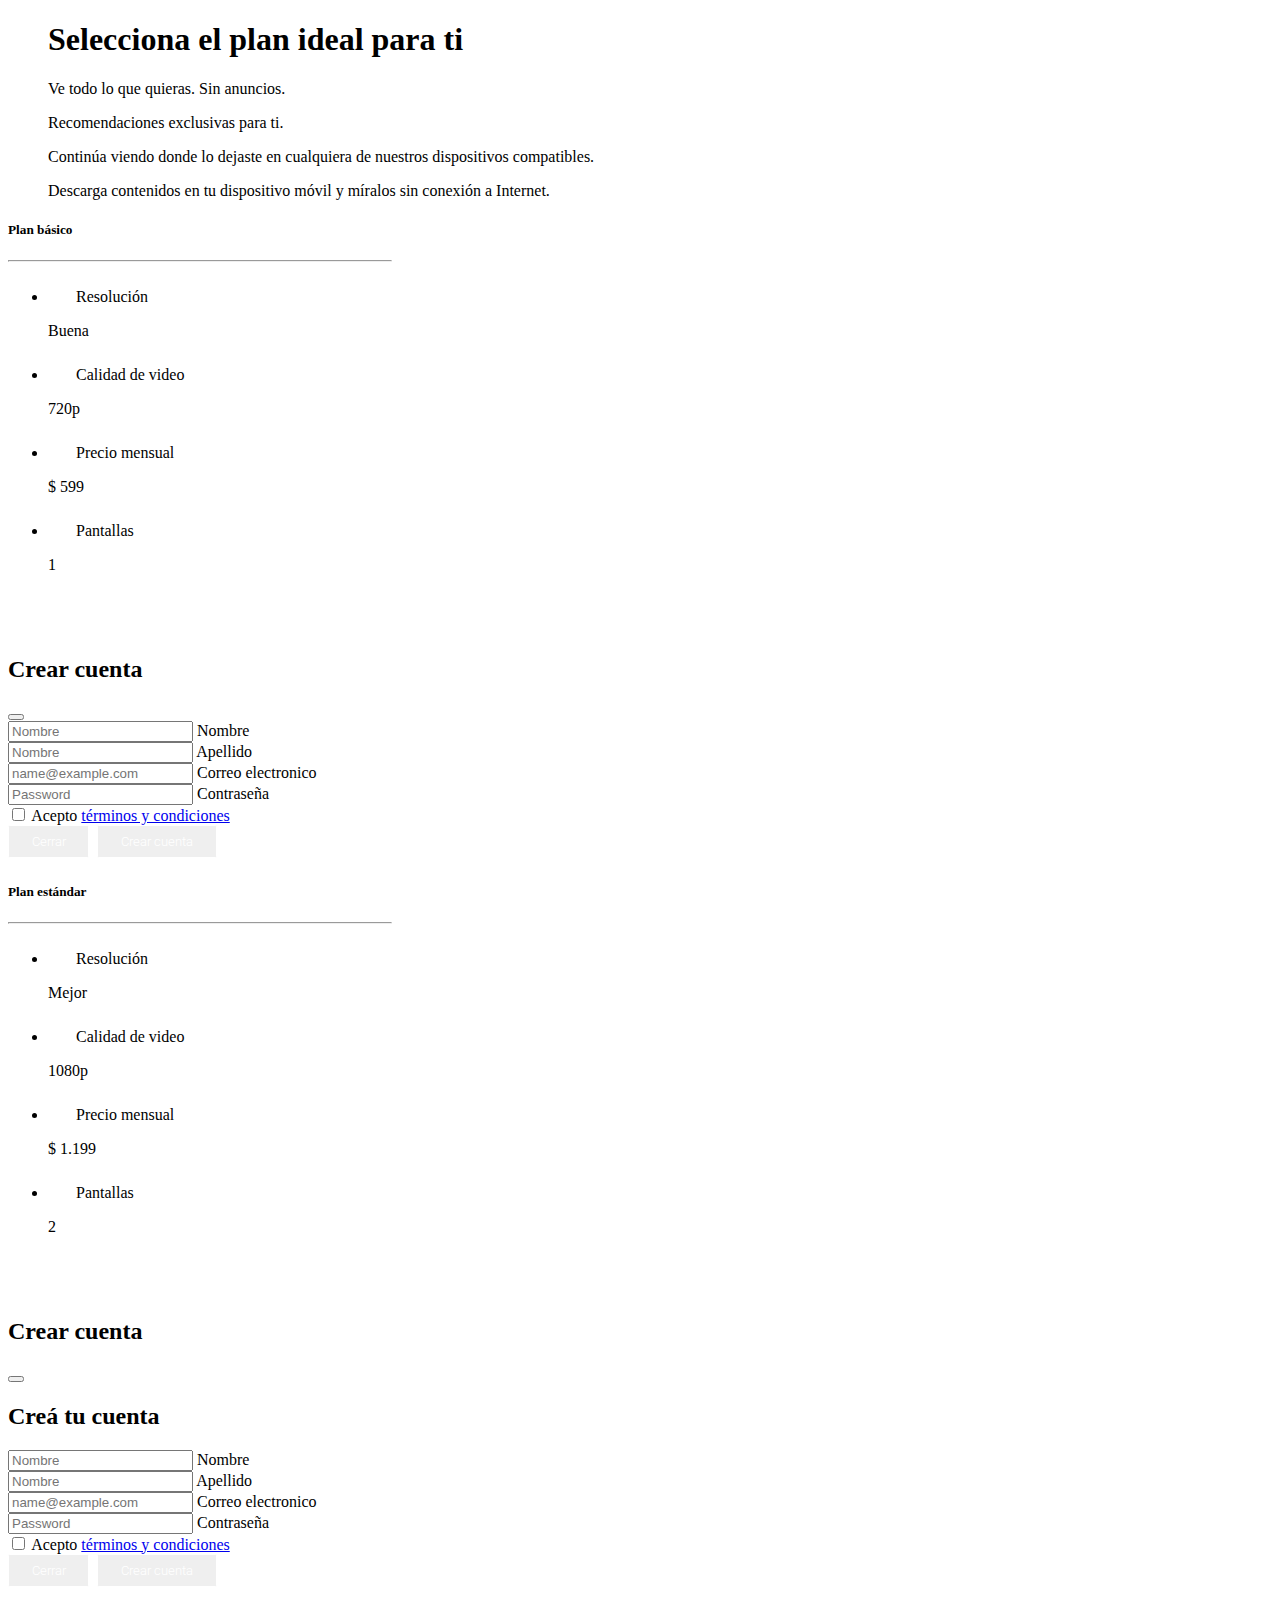
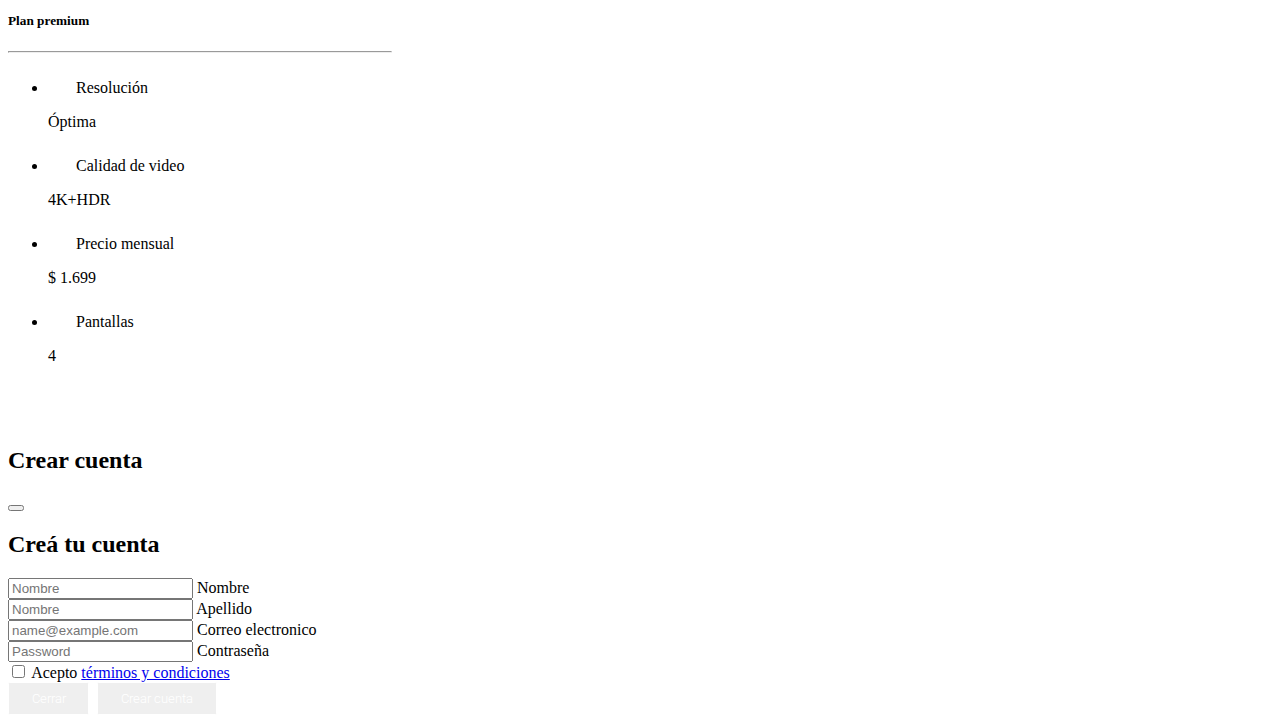
<file: subscripcion.html>
<!DOCTYPE html>
<html lang="en">
<head>
  <meta charset="UTF-8">
  <meta http-equiv="X-UA-Compatible" content="IE=edge">
  <meta name="viewport" content="width=device-width, initial-scale=1.0">
  <link href="https://cdn.jsdelivr.net/npm/bootstrap@5.2.3/dist/css/bootstrap.min.css" rel="stylesheet" integrity="sha384-rbsA2VBKQhggwzxH7pPCaAqO46MgnOM80zW1RWuH61DGLwZJEdK2Kadq2F9CUG65" crossorigin="anonymous">
  <link rel="stylesheet" href="style.css">
  <link rel="preconnect" href="https://fonts.googleapis.com"><link rel="preconnect" href="https://fonts.gstatic.com" crossorigin><link href="https://fonts.googleapis.com/css2?family=Roboto:wght@100;300;500&display=swap" rel="stylesheet">
  <title>Document</title>
</head>
<body class="container bg-black">
    <div class="container mt-5 p-5">
      <div class="text-center">
        <ul class="patrick text-white">
          <h1>Selecciona el plan ideal para ti</h1>
          <li><p class="lead">Ve todo lo que quieras. Sin anuncios.</p></li>
          <li><p class="lead">Recomendaciones exclusivas para ti.</p></li>
          <li><p class="lead">Continúa viendo donde lo dejaste en cualquiera de nuestros dispositivos compatibles.</p></li>
          <li><p class="lead">Descarga contenidos en tu dispositivo móvil y míralos sin conexión a Internet.</p></li>
        </ul>
      </div>
     
      <div class="goup">
      </div>
      <div class="d-flex justify-content-around p-1 flex-wrap">
        <div class="card text-bg-dark mb-3 m-1" style="width: 24rem;">
          <div class="card-header">
            <h5 class="card-title text-center p-1">Plan básico</h5>
            <hr>
          </div>
          <div class="card-body">
            <ul class="list-group list-group-flush mx-2">
              <li class="list-group-item text-bg-dark d-flex justify-content-between">
                <p>
                  <img src="[data-uri]"/>
                  Resolución
                </p>
                <p>Buena</p>
              </li>
              <li class="list-group-item text-bg-dark d-flex justify-content-between">
                <p>
                  <img src="[data-uri]"/>
                  Calidad de video
                </p>
                <p>720p</p>
              </li>
              <li class="list-group-item text-bg-dark d-flex justify-content-between">
                <p>
                  <img src="[data-uri]"/>
                  Precio mensual
                </p>
                <p>$ 599</p>
              </li>
              <li class="list-group-item text-bg-dark d-flex justify-content-between">
                <p>
                  <img src="[data-uri]"/>
                  Pantallas
                </p>
                <p>1</p>
              </li>
              <a type="button" class="bn13" data-bs-toggle="modal" data-bs-target="#staticBackdrop"class="bn13">Elegir plan</a>
            </ul>  
             
            <div class="modal fade" id="staticBackdrop" data-bs-backdrop="static" data-bs-keyboard="false" tabindex="-1" aria-labelledby="staticBackdropLabel" aria-hidden="true">
              <div class="modal-dialog">
                <div class="modal-content bg-dark">
                  <div class="modal-header">
                    <h2 class="modal-title fs-3 text-white" id="staticBackdropLabel">Crear cuenta</h2>
                    <button type="button" class="btn-close bg-white" data-bs-dismiss="modal" aria-label="Close"></button>
                  </div>
                  <div class="modal-body">
                    <form class=" text-dark row g-3">
                      <div>
                        <div class="form-floating mb-3 col-6 mx-auto">
                          <label for="validationCustom01" class="form-label"></label>
                          <input type="name" class="form-control" id="floatingInput" placeholder="Nombre" required>
                          <label for="floatingInput">Nombre</label>
                        </div>
                        <div class="form-floating mb-3 col-6 mx-auto">
                          <input type="name" class="form-control" id="floatingInput" placeholder="Nombre" required>
                          <label for="floatingInput">Apellido</label>
                        </div>
                        <div class="form-floating mb-3 col-6 mx-auto">
                          <input type="email" class="form-control" id="floatingInput" placeholder="name@example.com" required>
                          <label for="floatingInput">Correo electronico</label>
                        </div>
                        <div class="form-floating col-6 mx-auto">
                          <input type="password" class="form-control mb-3" id="floatingPassword" placeholder="Password" required>
                          <label for="floatingPassword">Contraseña</label>
                        </div>
                        <div class="col-6 mx-auto">
                          <div class="form-check mb-3">
                            <input class="form-check-input" type="checkbox" value="" id="invalidCheck2" required>
                            <label class="form-check-label text-white" for="invalidCheck2">
                              Acepto <a href="./404.html">términos y condiciones</a>   
                            </label>
                          </div>
                        </div>
                        <div class="modal-footer">
                          <button type="button" class="btn bn1" data-bs-dismiss="modal">Cerrar</button>
                          <form>
                            <button class="btn bn1" type="submit" formaction="./404.html">Crear cuenta</button>
                          </form>
                        </div>
                      </div>
                    </form>
                  </div>
                </div>
              </div>
            </div>
          </div>
        </div>

        <div class="card text-bg-dark mb-3 m-1" style="width: 24rem;">
          <div class="card-header">
            <h5 class="card-title text-center p-1">Plan estándar</h5>
            <hr>
          </div>
          <div class="card-body">
            <ul class="list-group list-group-flush mx-2">
              <li class="list-group-item text-bg-dark d-flex justify-content-between">
                <p>
                  <img src="[data-uri]"/>
                  Resolución
                </p>
                <p>Mejor</p>
              </li>
              <li class="list-group-item text-bg-dark d-flex justify-content-between">
                <p>
                  <img src="[data-uri]"/>
                  Calidad de video
                </p>
                <p>1080p</p>
              </li>
              <li class="list-group-item text-bg-dark d-flex justify-content-between">
                <p>
                  <img src="[data-uri]"/>
                  Precio mensual
                </p>
                <p>$ 1.199</p>
              </li>
              <li class="list-group-item text-bg-dark d-flex justify-content-between">
                <p>
                  <img src="[data-uri]"/>
                  Pantallas
                </p>
                <p>2</p>
              </li>
              <a href="/" type="button" class="bn13" data-bs-toggle="modal" data-bs-target="#staticBackdrop"class="bn13">Elegir plan</a>
            </ul>  
             
            <div class="modal fade" id="staticBackdrop" data-bs-backdrop="static" data-bs-keyboard="false" tabindex="-1" aria-labelledby="staticBackdropLabel" aria-hidden="true">
              <div class="modal-dialog">
                <div class="modal-content bg-dark">
                  <div class="modal-header">
                    <h2 class="modal-title fs-5 text-dark" id="staticBackdropLabel">Crear cuenta</h2>
                    <button type="button" class="btn-close bg-white" data-bs-dismiss="modal" aria-label="Close"></button>
                  </div>
                  <div class="modal-body">
                    <form class=" text-dark row g-3">
                      <div>
                        <h2 class="text-center mb-4">Creá tu cuenta</h2>
                        <div class="form-floating mb-3 col-6 mx-auto">
                          <label for="validationCustom01" class="form-label"></label>
                          <input type="name" class="form-control" id="floatingInput" placeholder="Nombre" required>
                          <label for="floatingInput">Nombre</label>
                        </div>
                        <div class="form-floating mb-3 col-6 mx-auto">
                          <input type="name" class="form-control" id="floatingInput" placeholder="Nombre" required>
                          <label for="floatingInput">Apellido</label>
                        </div>
                        <div class="form-floating mb-3 col-6 mx-auto">
                          <input type="email" class="form-control" id="floatingInput" placeholder="name@example.com" required>
                          <label for="floatingInput">Correo electronico</label>
                        </div>
                        <div class="form-floating col-6 mx-auto">
                          <input type="password" class="form-control mb-3" id="floatingPassword" placeholder="Password" required>
                          <label for="floatingPassword">Contraseña</label>
                        </div>
                        <div class="col-6 mx-auto">
                          <div class="form-check mb-3">
                            <input class="form-check-input" type="checkbox" value="" id="invalidCheck2" required>
                            <label class="form-check-label" for="invalidCheck2">
                              Acepto <a href="./404.html">términos y condiciones</a>  
                            </label>
                          </div>
                        </div>
                        <div class="modal-footer">
                          <button type="button" class="btn bn1" data-bs-dismiss="modal">Cerrar</button>
                          <form>
                            <button class="btn bn1" type="submit" formaction="./404.html">Crear cuenta</button>
                          </form>
                        </div>
                      </div>
                    </form>
                  </div>
                </div>
              </div>
            </div>
          </div>
        </div>

        <div class="card text-bg-dark mb-3 m-1" style="width: 24rem;">
          <div class="card-header">
            <h5 class="card-title text-center p-1">Plan premium</h5>
            <hr>
          </div>
          <div class="card-body">
            <ul class="list-group list-group-flush mx-2">
              <li class="list-group-item text-bg-dark d-flex justify-content-between">
                <p>
                  <img src="[data-uri]"/>
                  Resolución
                </p>
                <p>Óptima</p>
              </li>
              <li class="list-group-item text-bg-dark d-flex justify-content-between">
                <p>
                  <img src="[data-uri]"/>
                  Calidad de video
                </p>
                <p>4K+HDR</p>
              </li>
              <li class="list-group-item text-bg-dark d-flex justify-content-between">
                <p>
                  <img src="[data-uri]"/>
                  Precio mensual
                </p>
                <p>$ 1.699</p>
              </li>
              <li class="list-group-item text-bg-dark d-flex justify-content-between">
                <p>
                  <img src="[data-uri]"/>
                  Pantallas
                </p>
                <p>4</p>
              </li>
              <a href="/" type="button" class="bn13" data-bs-toggle="modal" data-bs-target="#staticBackdrop"class="bn13">Elegir plan</a>
            </ul>  
             
            <div class="modal fade" id="staticBackdrop" data-bs-backdrop="static" data-bs-keyboard="false" tabindex="-1" aria-labelledby="staticBackdropLabel" aria-hidden="true">
              <div class="modal-dialog">
                <div class="modal-content bg-dark">
                  <div class="modal-header">
                    <h2 class="modal-title fs-5 text-dark" id="staticBackdropLabel">Crear cuenta</h2>
                    <button type="button" class="btn-close bg-white" data-bs-dismiss="modal" aria-label="Close"></button>
                  </div>
                  <div class="modal-body">
                    <form class=" text-dark row g-3">
                      <div>
                        <h2 class="text-center mb-4">Creá tu cuenta</h2>
                        <div class="form-floating mb-3 col-6 mx-auto">
                          <label for="validationCustom01" class="form-label"></label>
                          <input type="name" class="form-control" id="floatingInput" placeholder="Nombre" required>
                          <label for="floatingInput">Nombre</label>
                        </div>
                        <div class="form-floating mb-3 col-6 mx-auto">
                          <input type="name" class="form-control" id="floatingInput" placeholder="Nombre" required>
                          <label for="floatingInput">Apellido</label>
                        </div>
                        <div class="form-floating mb-3 col-6 mx-auto">
                          <input type="email" class="form-control" id="floatingInput" placeholder="name@example.com" required>
                          <label for="floatingInput">Correo electronico</label>
                        </div>
                        <div class="form-floating col-6 mx-auto">
                          <input type="password" class="form-control mb-3" id="floatingPassword" placeholder="Password" required>
                          <label for="floatingPassword">Contraseña</label>
                        </div>
                        <div class="col-6 mx-auto">
                          <div class="form-check mb-3">
                            <input class="form-check-input" type="checkbox" value="" id="invalidCheck2" required>
                            <label class="form-check-label" for="invalidCheck2">
                              Acepto <a href="./404.html">términos y condiciones</a>  
                            </label>
                          </div>
                        </div>
                        <div class="modal-footer">
                          <button type="button" class="btn bn1" data-bs-dismiss="modal">Cerrar</button>
                          <form>
                            <button class="btn bn1" type="submit" formaction="./404.html">Crear cuenta</button>
                          </form>
                        </div>
                      </div>
                    </form>
                  </div>
                </div>
              </div>
            </div>
          </div>
        </div>
      </div>
    </div>

  <script src="https://cdn.jsdelivr.net/npm/bootstrap@5.2.3/dist/js/bootstrap.bundle.min.js" integrity="sha384-kenU1KFdBIe4zVF0s0G1M5b4hcpxyD9F7jL+jjXkk+Q2h455rYXK/7HAuoJl+0I4" crossorigin="anonymous"></script>
</body>
</html>
</file>
<file: categorias.css>
.container-fluid{
    background-image: url("bg.jpeg");
    width: 100%;
    height: auto;
   
}

.img-series-hero{
    width: 13%;
    padding: 1%;
    background-size: cover;
    margin-left: 1%;
}
.img-series-hero:hover{
    transform: scale(1.1,1.1);
    transition: .5s;
}
.h2-tittle-cat{
    font-size: 28px;
    margin-top: 3%;
}
.h2-tittle-cat a {
    text-decoration: none;
    color: white;
    margin: 10px;
}
</file>
<file: navbar.css>
*{
    margin: 0;
    padding: 0;
}
body {
    background-color: #000000;
    /* margin-top: 25px; */
}

/*---------------------NAV_BK--------------------*/


.navbar_bk{
    display: flex;
    justify-content:space-between;
    position: fixed;
    background-color: #343434;
    width: 101%;
    height: 10%;
    z-index: 3;
    margin-left: -12px;
    
}
.categorias_bk {
    display: flex;
    position: absolute;
    list-style: none;
    left: 20px;
}
.navbar_bk a {
    padding: 4px;
    margin: 5px 15px;
    display: inline-block;
    color: #fff;
    text-decoration: none;
    transition: all 0.2s ease 0s;
    font-size: 20px;
    cursor: pointer;
    font-family: 'Roboto', sans-serif; 
    text-align: center;
    
}

.buscador_bk {
    display: flex;
    text-align: center;
    align-items: center;
    margin-right: 20px;
}

.navbar_bk a:hover {
    transform: scale(1.1);
    font-weight: 500;
    color: #fff;
}
.navbar_bk li a::before{
    content: "";
    position: absolute;
    height: 1px;
    width: 100%;
    background-color: #bba420;
    right: 0;
    bottom: 0;
    left: 0;
    transform-origin: right;
    transform: scaleX(0);
    transition: transform 0.2s ease-in-out;
}
.navbar_bk li a:hover::before{
    transform-origin:left ;
    transform: scaleX(1);
}
.input_bk {
    background-color: transparent;
    border: 2px solid #fff;
    /* margin-right: 0px 50px; */
    padding: 8px 9px;
    border-radius: 8px;
    width: 180px;
    transition: all .3s;
    font-size: 16px;
    height: 40px;
}
.input_bk::placeholder{
    color: #fff;
    font-size: 15px;
}
.input_bk:hover {
    width: 250px;
}
.input_bk:focus {
    background-color: #575757;
    width: 250px;
    border: 2px solid #bba420;
    outline: none;
}
.boton-bk {
    background-color: transparent;
    color:#f0feff;
    font-weight:600;
    font-size: 19px;
    padding: 4px 8px;
    border: 2px solid #fff;
    transition: all .2s;
    margin: 4px;
    border-radius: 7px;
}
.boton-bk:hover {
    cursor: pointer;
    transform: scale(1.1);
    background-color: transparent;
    border: 2px solid #bba420;
}
#check{
   display: none;
}

.btncheck{
    font-size: 30px;
    color: #fff;
    line-height: 40px;
    margin-right: 20px;
    cursor: pointer;
    display: none;

}
.logo_bk {
    width: 30px;
    height: 40px;
    object-fit:cover;
    margin: -10px 0px;
}
.a__logo_bk {
    padding: 0px;
    
}

/*---------- RESPONSIVE ----------*/
@media screen and (max-width:950px) {
    .navbar_bk a {
        padding: 2px;
        margin: 5px 15px;
        font-size: 20px;   
    }
    .logo_bk{
        width: 30px;
        height: 40px;
    }
    .input_bk {
        width: 180px;
    }  
}

@media screen and (max-width:800px) {
    .navbar_bk a {
        padding: 0px;
        margin: 10px 10px;
        font-size: 18px;   
    }
    .logo_bk {
        width: 25px;
        height: 30px;
        
    }
}

@media screen and (max-width:710px){
    .input_bk {
        width: 120px;
        height: 40px;
    }
    .navbar_bk a {
        padding: 5px;
        margin: 5px 12px;
        font-size: 17px;
    }
}

@media screen and (max-width:650px) {
    
    .navbar_bk {
        flex-wrap: wrap;
    }
    #check:checked ~ .categorias_bk {
        opacity: 1;
        height: auto;
    }
    
    .navbar_bk .categorias_bk {
        display: flex;
        position: fixed;
        flex-direction: column;
        background-color: #232323;
        width: 100%;
        justify-content: space-evenly;
        transition: .2s;
        top: 10%;
        opacity: 0;
        left:0px;
    }
    .categorias_bk li a { 
        font-size: 25px;
        display: block;
    }
    .navbar_bk a{
        display: block;
    }
    .btncheck {
        display: block;
        margin: 7px 12px;
    }  
    .buscador_bk{
        display: none;
    }
    
    .logo_bk {
        width: 35px;
        height: 40px;
    }

}
header{
    position: sticky;
    top: 10px;
    z-index: 3;
}
</file>
<file: contacto.css>
@import url('https://fonts.googleapis.com/css2?family=Roboto:wght@300&display=swap');

body{
    background-image: url(bg.jpeg);
    background-size: 100vw 100vh;
    background-attachment: fixed;
    margin: 0;
    font-family: 'Roboto', sans-serif;
}

form {
    width: 450px;
    margin: auto;
    background: rgba(0, 0, 0, 0.4) ;
    padding: 10px 20px;
    box-sizing: border-box;
    margin-top: 45px;
    border-radius: 10px;
}

h1{
    color: #fff;
    text-align: center;
    margin: 0;
    font-size: 30px;
    margin-bottom: 20px;
    font-weight: 600;
    border-bottom: solid 1px #FFD700;
}

input, textarea {
    width: 100%;
    font-size: 17px;
    margin-bottom: 20px;
    padding: 8px;
    box-sizing: border-box;
    border: 1px solid #fff;
    border-radius: 8px;
    background-color: rgba(0, 0, 0, 0.4);
    color: #fff;
    transition: .3s;
}

textarea:focus {
    transition: .3s;
    transform: scale(1.02);
}

input:focus {
    transition: .3s;
    transform: scale(1.02);
}

#boton {
    background: #ebc801;
    border: none;
    color: #000;
    padding: 10px; 
    padding: 3% 45%;
    transition: none;
    transform: none;
}

#boton:hover {
    cursor: pointer;
}

.direc {
    width: 450px;
    margin: auto;
    background: rgba(0, 0, 0, 0.4) ;
    padding: 10px 20px;
    box-sizing: border-box;
    margin-top: 96px;
    border-radius: 10px;
}

h2 {
    text-align: center;
    color: #fff;
    font-size: 20px;
    font-weight: 400;
}

iframe {
    width: 100%;
    font-size: 17px;
    margin-bottom: 50px;
    padding: 7px;
    box-sizing: border-box;
    border: none;
    border-radius: 10px;
}

/* ------------------------------------------- RESPONSIVE---------------------------------- */

@media (max-width:480) {
    body{
        background-image: url(bg.jpeg);
        background-size: 100vw 100vh;
        background-attachment: fixed;
        margin: 0;
        font-family: 'Roboto', sans-serif;
    }
    form{
        width: 100%;
    }
}
</file>
<file: stylemarcos.css>
.container-fluid{
    background-image: url("loginimg.avif");
    width: 100%;
    height: 100vh;
   background-repeat: no-repeat;
   background-size: cover;
   display: flex;
   justify-content: center;
}


.form-login {
    width: 450px;
    margin: auto;
    background: rgba(0, 0, 0, 0.4) ;
    padding: 10px 20px;
    box-sizing: border-box;
    margin-top: 120px;
    border-radius: 10px;
    text-align: center;
}

.container-fluid h1{
    text-align: center;
    color: #fff;
    margin: 0;
    font-size: 30px;
    margin-bottom: 20px;
    font-weight: 600;
    border-bottom: solid 1px #FFD700;
}

.label-l {
    color: #fff;
    font-size: 20px;
    font-weight: 400;
}

.block-d{
    display: block;
    width: 100%;
    font-size: 17px;
    margin-bottom: 20px;
    padding: 8px;
    box-sizing: border-box;
    border: 1px solid #fff;
    border-radius: 8px;
    background-color: rgba(0, 0, 0, 0.4);
    color: #fff;
    transition: .3s;
}

#boton {
    font-weight: 500;
    background-color: #FFD700;
    color: #000;
    border: none;
}

.olvido {
    color: #fff;
}
.olvido:hover {
    color: rgb(91, 121, 255);
}

.olvido:focus {
    color: rgb(255, 10, 10);
}

.block-d:focus {
    transition: .3s;
    transform: scale(1.02);
}
</file>
<file: stylemayra.css>
*{
   background-size: cover;
}
.demo{
   padding: 2em;
   text-align: center;
   row-gap: class="card text-bg-dark";
   
}

.bb{
   background-color: #000000;

}
.img-footer-mayra{
   width: 120px;
}

img{
   width: 300px;
   height: auto;
   
}
</file>
<file: styleM.css>
.container-Hero{
    text-align: center;
	background-color: white;
	
	
    
}

.tittle-group{
	font-size:30px;
	margin: 0 auto;
	text-align: center;
	font-weight: 600;
	
}

.shadow-hero{
    
	background: #F8F8F8; 
	border: solid #BDBDBD 1px; 
	box-shadow: 3px 5px 31px rgba(0, 0, 0, 1)  ; 
	-webkit-box-shadow: 3px 5px 31px rgba(0, 0, 0, 1)  ; 
	-moz-box-shadow: 3px 5px 31px rgba(0, 0, 0, 1)  ; 
}
.text-shadow-hero{
	
    color: black; 
	
	font-size: 63px; 
	font-weight: normal; 
	text-shadow: -3px 3px 1px rgba(0, 0, 0, 0.7) ; 
	-webkit-text-shadow: -3px 3px 1px rgba(0, 0, 0, 0.7) ; 
	-moz-text-shadow: -3px 3px 1px rgba(0, 0, 0, 0.7) ; 
    
}

@media  screen and (max-width: 600px){
    .text-shadow-hero{
        font-size: 40px;
    }
}

.backcolor-hero{
	
	padding: 0.6em 2em;
	border: none;
	outline: none;
	color: rgb(255, 255, 255);
	background: #111;
	cursor: pointer;
	position: relative;
	z-index: 0;
	border-radius: 10px;
  }
  
  .backcolor-hero:before {
	content: "";
	background: linear-gradient(
	  45deg,
	  #ff0000,
	  #ff7300,
	  #fffb00,
	  #48ff00,
	  #00ffd5,
	  #002bff,
	  #7a00ff,
	  #ff00c8,
	  #ff0000
	);
	position: absolute;
	top: -2px;
	left: -2px;
	background-size: 400%;
	z-index: -1;
	filter: blur(5px);
	width: calc(100% + 4px);
	height: calc(100% + 4px);
	animation: glowingbn5 20s linear infinite;
	opacity: 0;
	transition: opacity 0.3s ease-in-out;
	border-radius: 10px;
  }
  
  @keyframes glowingbn5 {
	0% {
	  background-position: 0 0;
	}
	50% {
	  background-position: 400% 0;
	}
	100% {
	  background-position: 0 0;
	}
  }
  
  .backcolor-hero:active {
	color: #000;
  }
  
  .backcolor-hero:active:after {
	background: transparent;
  }
  
  .backcolor-hero:hover:before {
	opacity: 1;
  }
  
  .backcolor-hero:after {
	z-index: -1;
	content: "";
	position: absolute;
	width: 100%;
	height: 100%;
	background: #191919;
	left: 0;
	top: 0;
	border-radius: 10px;
  }

  
  .class-btn-hero{
	background-color: white;
	border-radius: 20%;
	padding: 7px;
	width: 100%;
	font-family: Verdana, Geneva, Tahoma, sans-serif;
	animation: bn53bounce 2s infinite;
	cursor: pointer;
  }
  
  @keyframes bn53bounce {
	5%,
	50% {
	  transform: scale(1);
	}
  
	10% {
	  transform: scale(1);
	}
  
	15% {
	  transform: scale(1);
	}
  
	20% {
	  transform: scale(1) rotate(-5deg);
	}
  
	25% {
	  transform: scale(1) rotate(5deg);
	}
  
	30% {
	  transform: scale(1) rotate(-3deg);
	}
  
	35% {
	  transform: scale(1) rotate(2deg);
	}
  
	40% {
	  transform: scale(1) rotate(0);
	}
  }

  
  .card-body{
	height: 20vh;
  }

  .card-text{
	box-sizing: border-box;
  }
</file>
<file: peliculas.css>
.section-series{
    display: flex;
    width: 100%;
    flex-wrap: wrap;
    
}
.img-series-hero{
 width: 15%;
 padding: 1%;
}
h2{
    display: block;
}

.container-fluid{
    background-image: url(bg.jpeg);
    width:100%;
    background-size: cover;
    background-repeat: no-repeat;
    height: auto;
}

.left-first{
    width: 50%;
}
.right-first{
    width: 50%;
    font-size: 20px;
    color: white;
    text-align: center;
    
}
.left-right-first{
    display: flex;
    width: 100%;
}   

.right-first h2{
    font-size: 40px;
    font-weight: 300px;
}
</file>
<file: series.css>
.section-series{
    display: flex;
    width: 100%;
    flex-wrap: wrap;
    
}
.img-series-hero{
 width: 15%;
 padding: 1%;

}
h2{
    display: block;
}

.container-fluid{
    background-image: url(bg.jpeg);
    width:100%;
    background-size: cover;
    background-repeat: no-repeat;
    height: auto;
    
}

.left-first{
    width: 50%;
}
.right-first{
    width: 50%;
    font-size: 20px;
    color: white;
    text-align: center;
    
}
.left-right-first{
    display: flex;
    width: 100%;
}   

.right-first h2{
    font-size: 40px;
    font-weight: 300px;
}
</file>
<file: style.css>
.bn1 {
    display: inline-block;
    padding: 0.6em 1.7em;
    border: 0.1em solid #ffffff;
    margin: 0 0.3em 0.3em 0;
    border-radius: 0.12em;
    box-sizing: border-box;
    text-decoration: none;
    font-family: "Roboto", sans-serif;
    font-weight: 300;
    color: #ffffff;
    text-align: center;
    transition: all 0.2s;
}
  
.bn1:hover {
    color: #000000;
    background-color: #ffffff;
}
.patrick{
    list-style-type: none;
}
.bn13 {
    display: inline-block;
    padding: 0.65em 1.6em;
    border: 3px solid #ffffff;
    margin: 0 0.3em 0.3em 0;
    border-radius: 0.12em;
    box-sizing: border-box;
    text-decoration: none;
    font-family: "Roboto", sans-serif;
    font-weight: 300;
    color: #ffffff;
    text-align: center;
    transition: all 0.2s;
    animation: bn13bouncy 5s infinite linear;
    position: relative;
    display: flex;
}

.bn13:hover {
    background-color: white;
    color: #000000;
}
  
@keyframes bn13bouncy {
    0% {
      top: 0em;
    }
    40% {
      top: 0em;
    }
    43% {
      top: -0.9em;
    }
    46% {
      top: 0em;
    }
    48% {
      top: -0.4em;
    }
    50% {
      top: 0em;
    }
    100% {
      top: 0em;
    }
}
</file>
